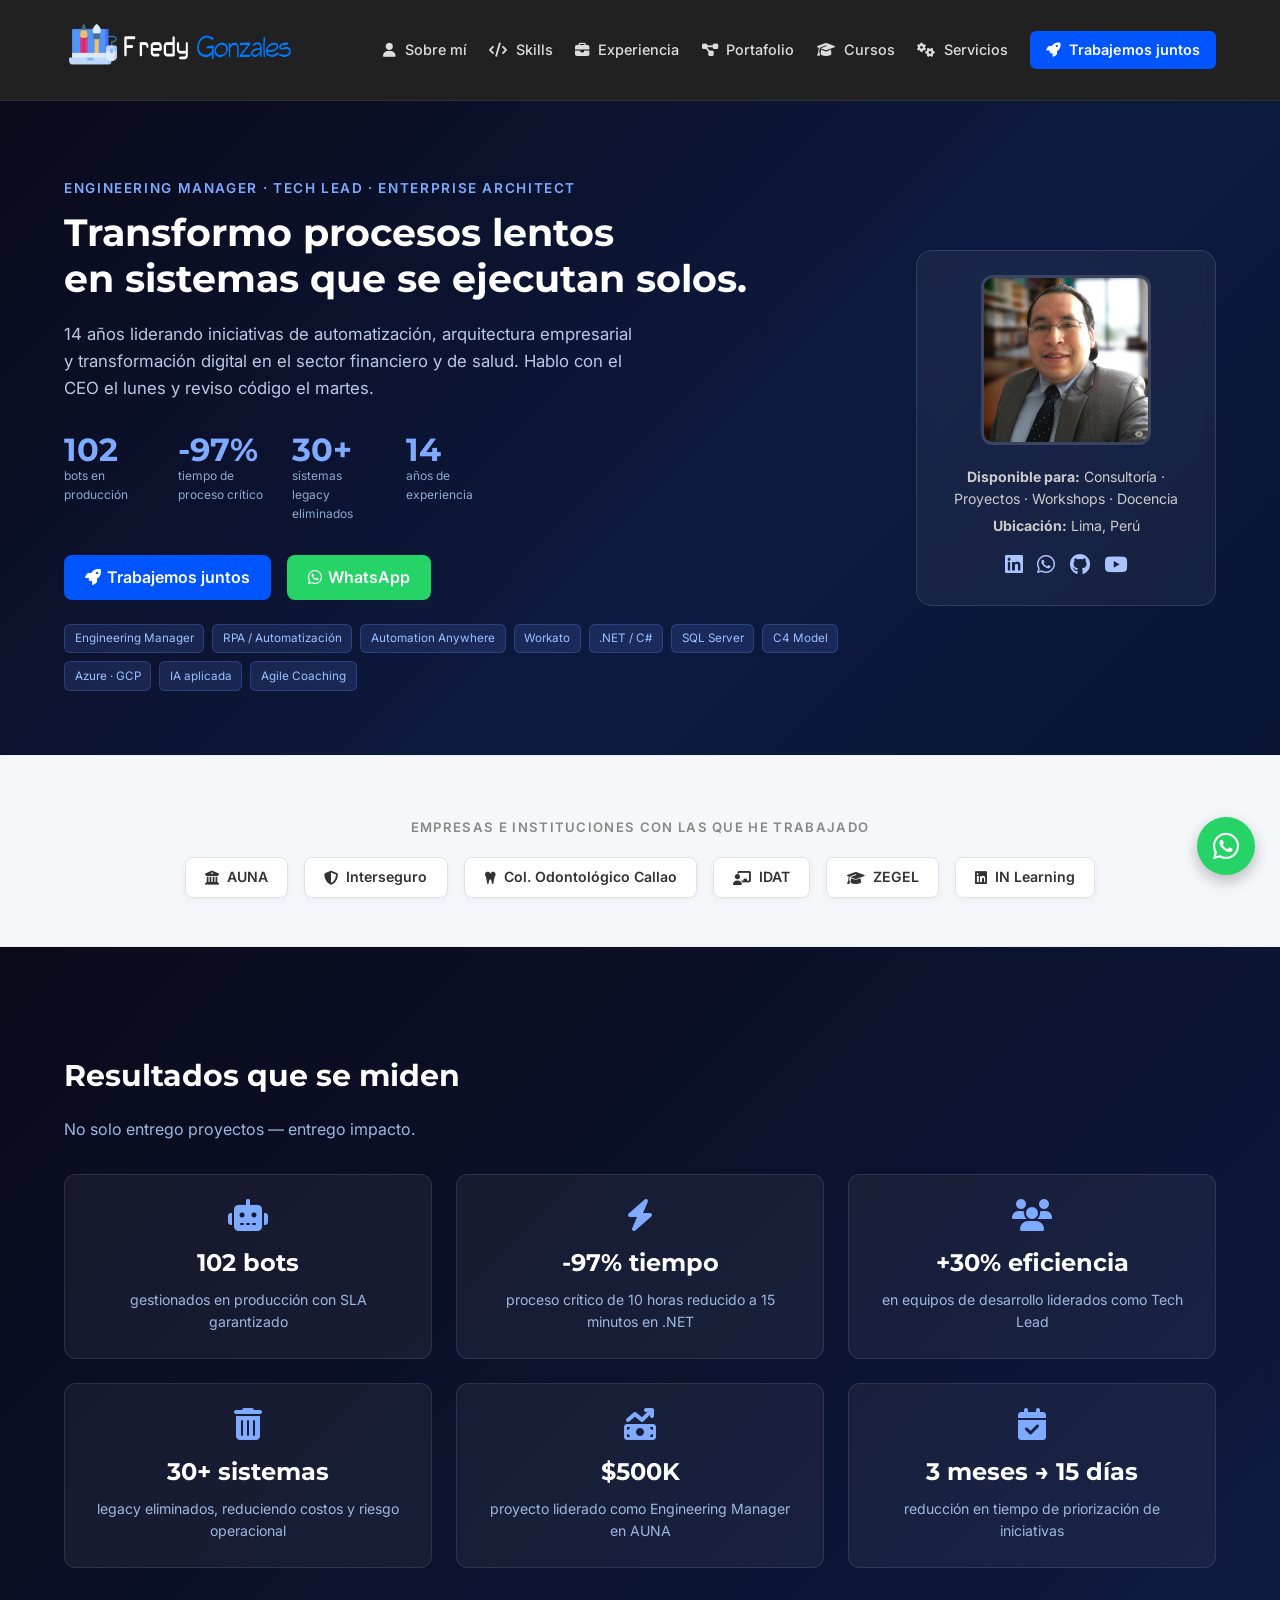
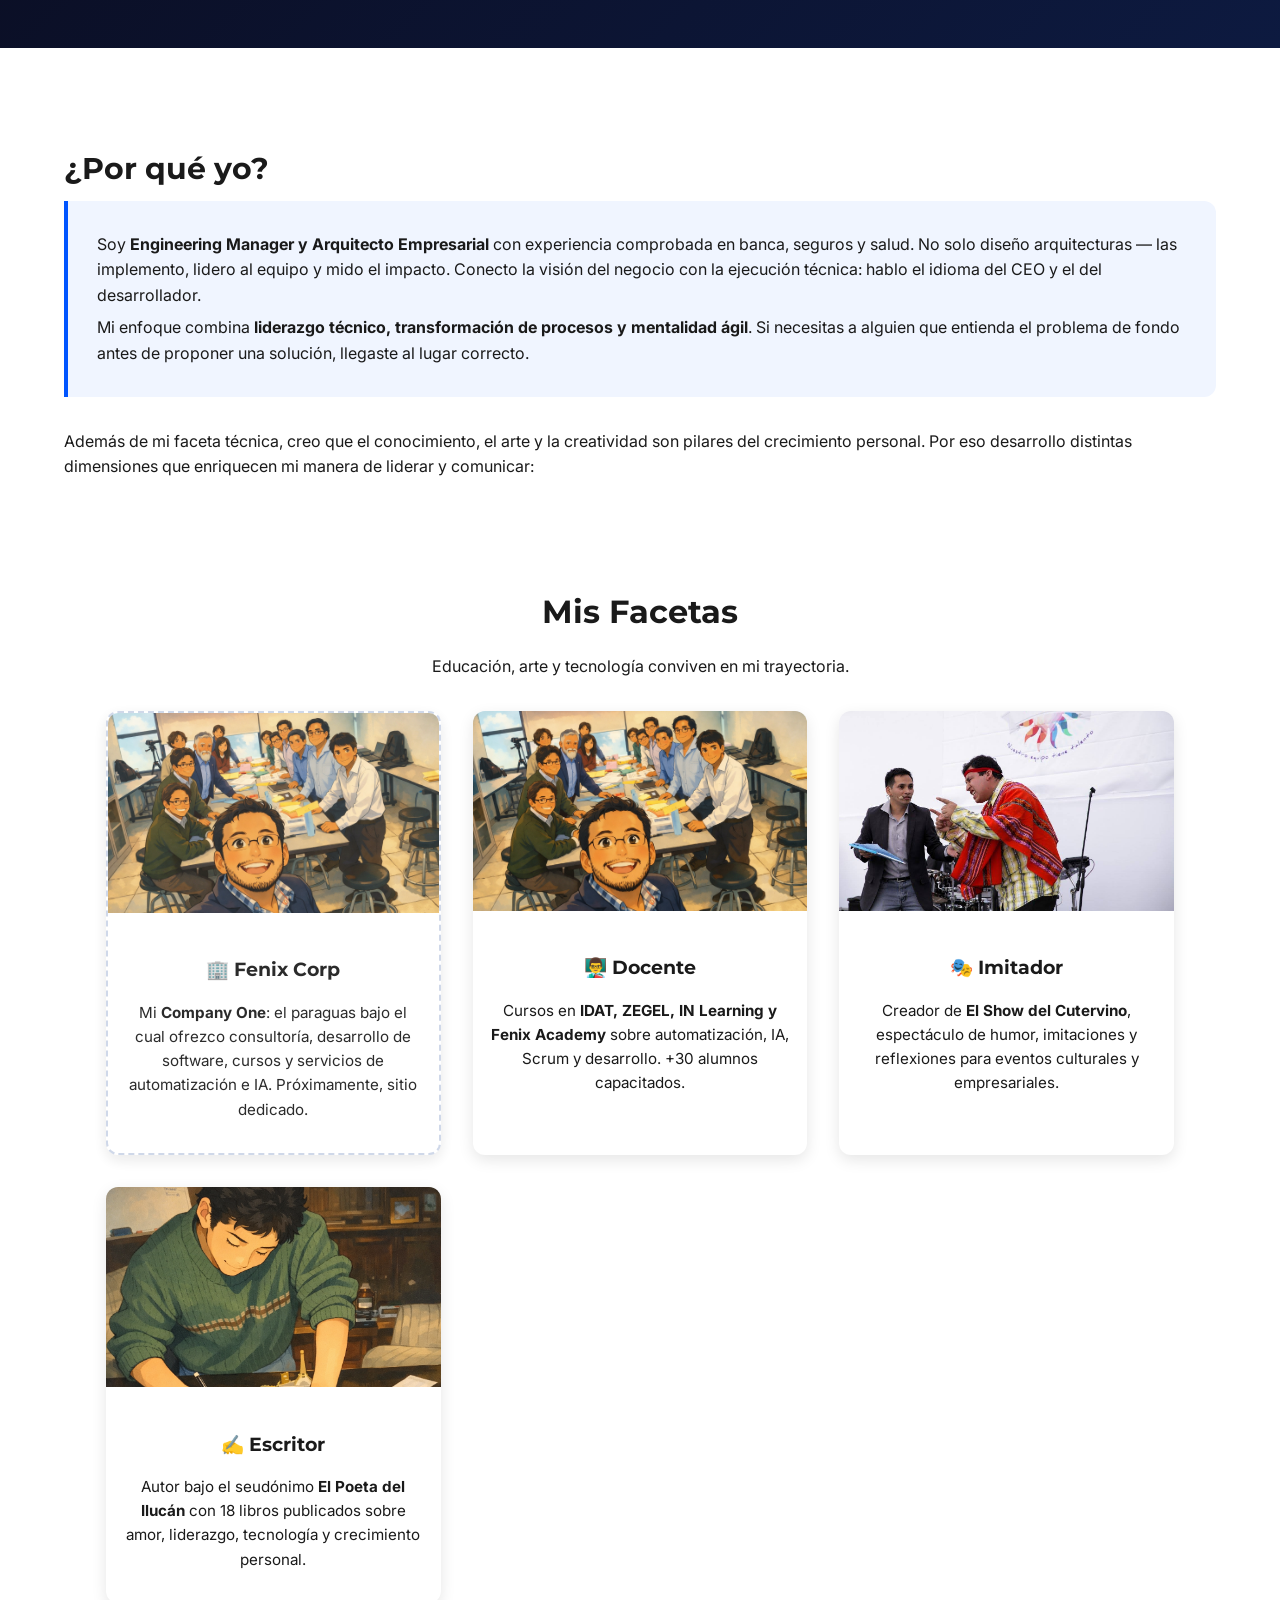
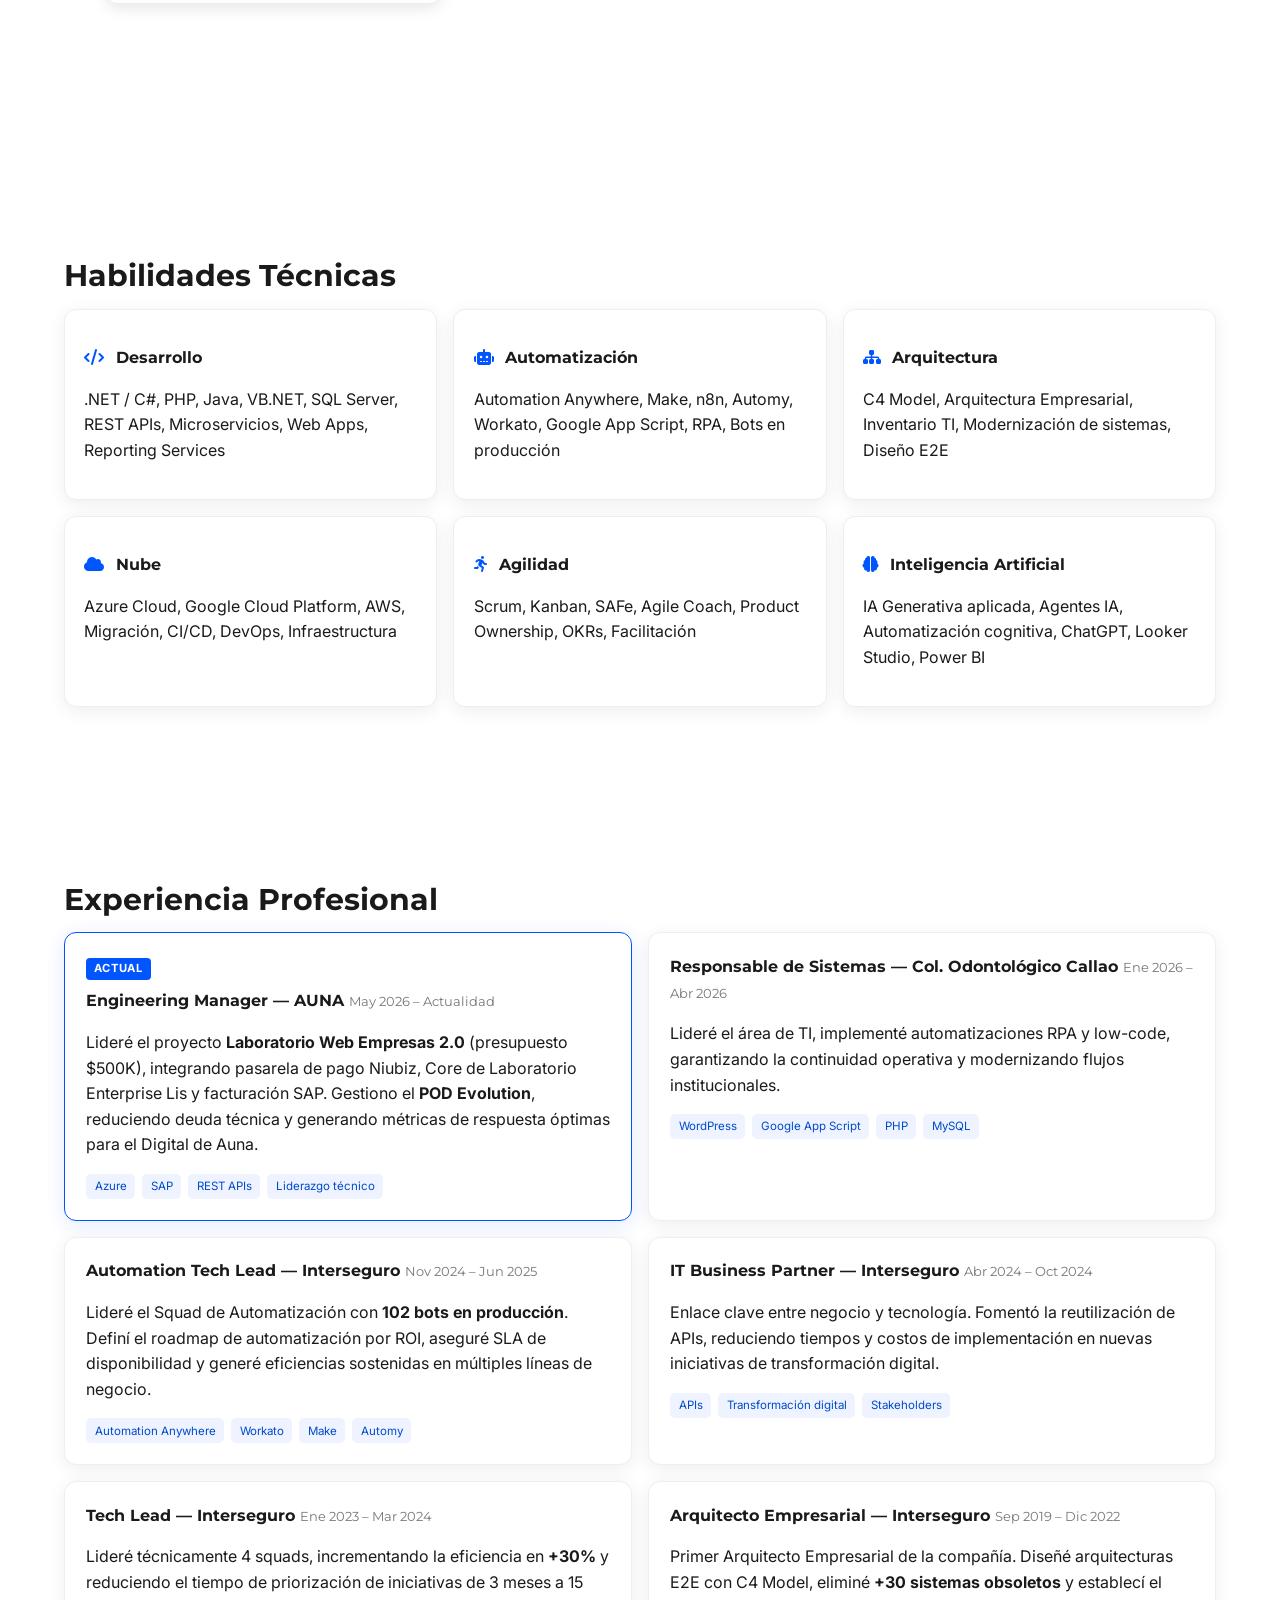
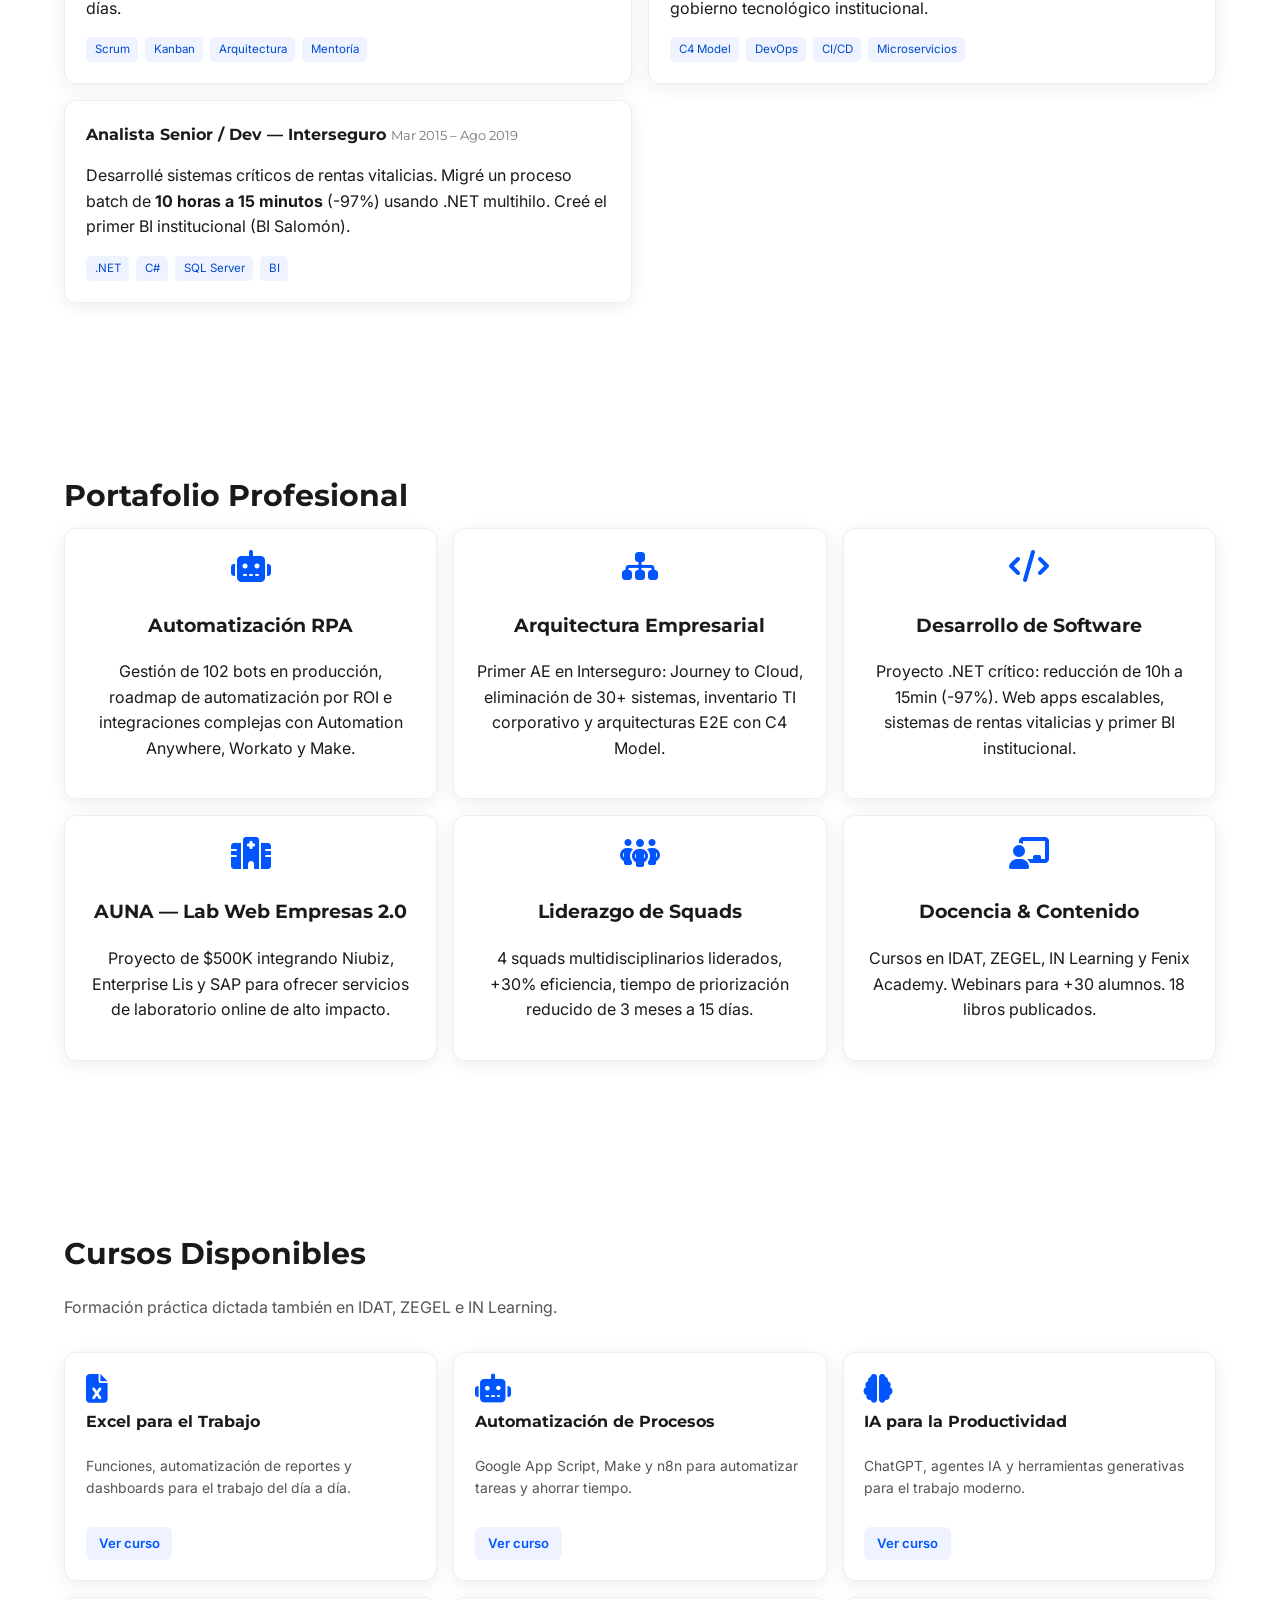
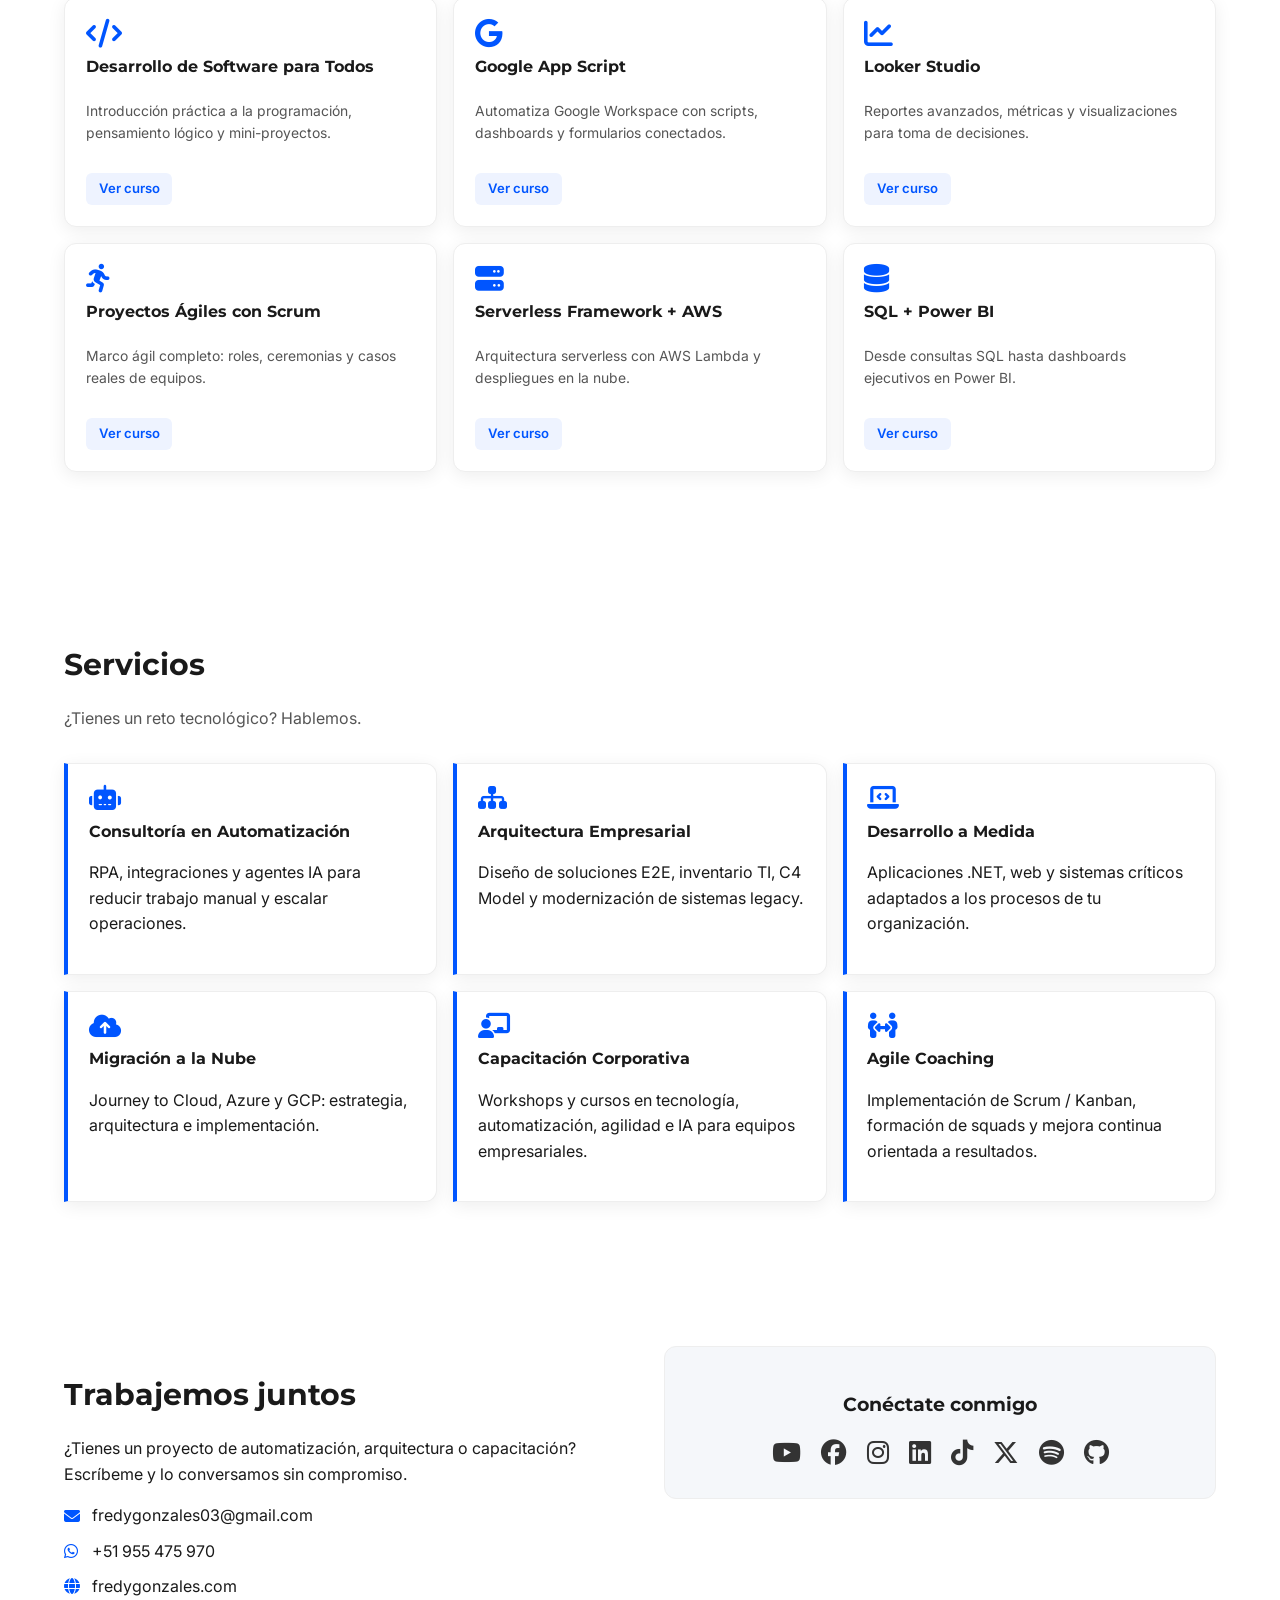
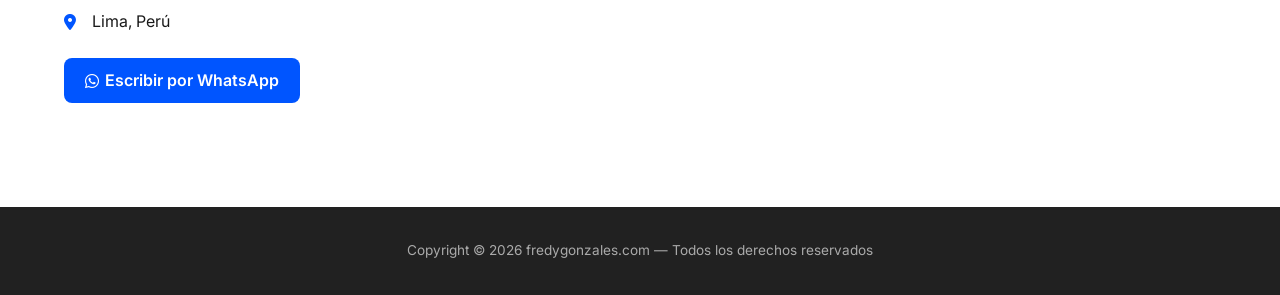
<file: index.html>
<!doctype html>
<html lang="es">

<head>
  <meta charset="utf-8" />
  <meta name="viewport" content="width=device-width, initial-scale=1" />
  <title>Fredy Gonzales — Engineering Manager · Arquitectura · Automatización · IA</title>
  <link rel="stylesheet" href="https://cdnjs.cloudflare.com/ajax/libs/font-awesome/6.5.0/css/all.min.css">
  <link href="https://fonts.googleapis.com/css2?family=Montserrat:wght@600;700&family=Inter:wght@300;400;600&display=swap" rel="stylesheet">
  <link rel="stylesheet" href="css/style.css">
  <link rel="stylesheet" href="css/facetas.css">
  <link rel="stylesheet" href="css/cursos.css">
  <link rel="icon" href="img/programador.ico" type="image/x-icon">
</head>

<body>

  <!-- ========== HEADER ========== -->
  <header class="dark-glass">
    <div class="container" style="display:flex;justify-content:space-between;align-items:center;">
      <a class="brand" href="#top">
        <img src="img/LogoFredyGonzales3.png" alt="Fredy Gonzales Logo" class="brand-image" style="height:60px;width:240px;" />
      </a>
      <nav id="mainNav">
        <a href="#about"><i class="fa-solid fa-user"></i> Sobre mí</a>
        <a href="#skills"><i class="fa-solid fa-code"></i> Skills</a>
        <a href="#experience"><i class="fa-solid fa-briefcase"></i> Experiencia</a>
        <a href="#portfolio"><i class="fa-solid fa-diagram-project"></i> Portafolio</a>
        <a href="#courses"><i class="fa-solid fa-graduation-cap"></i> Cursos</a>
        <a href="#services"><i class="fa-solid fa-gears"></i> Servicios</a>
        <a href="#contact" class="btn-cta"><i class="fa-solid fa-rocket"></i> Trabajemos juntos</a>
      </nav>
      <button id="navToggle" class="nav-toggle" aria-label="Abrir menú">
        <i class="fa-solid fa-bars"></i>
      </button>
    </div>
  </header>

  <!-- ========== HERO ========== -->
  <section id="top" class="hero hero-dark">
    <div class="container hero-flex">

      <!-- IZQUIERDA -->
      <div class="hero-left">
        <p class="hero-eyebrow">Engineering Manager · Tech Lead · Enterprise Architect</p>
        <h1 class="hero-headline">Transformo procesos lentos<br>en sistemas que se ejecutan solos.</h1>
        <p class="hero-sub">
          14 años liderando iniciativas de automatización, arquitectura empresarial y transformación digital
          en el sector financiero y de salud. Hablo con el CEO el lunes y reviso código el martes.
        </p>

        <!-- MÉTRICAS -->
        <div class="hero-metrics">
          <div class="metric">
            <span class="metric-num">102</span>
            <span class="metric-label">bots en producción</span>
          </div>
          <div class="metric">
            <span class="metric-num">-97%</span>
            <span class="metric-label">tiempo de proceso crítico</span>
          </div>
          <div class="metric">
            <span class="metric-num">30+</span>
            <span class="metric-label">sistemas legacy eliminados</span>
          </div>
          <div class="metric">
            <span class="metric-num">14</span>
            <span class="metric-label">años de experiencia</span>
          </div>
        </div>

        <div class="hero-ctas">
          <a href="#contact" class="btn-primary"><i class="fa-solid fa-rocket"></i> Trabajemos juntos</a>
          <a href="https://wa.me/51955475970" class="btn-whatsapp" target="_blank"><i class="fa-brands fa-whatsapp"></i> WhatsApp</a>
        </div>

        <div class="tags" style="margin-top:1.5rem;">
          <span class="tag">Engineering Manager</span>
          <span class="tag">RPA / Automatización</span>
          <span class="tag">Automation Anywhere</span>
          <span class="tag">Workato</span>
          <span class="tag">.NET / C#</span>
          <span class="tag">SQL Server</span>
          <span class="tag">C4 Model</span>
          <span class="tag">Azure · GCP</span>
          <span class="tag">IA aplicada</span>
          <span class="tag">Agile Coaching</span>
        </div>
      </div>

      <!-- DERECHA -->
      <div class="hero-right">
        <div class="hero-card">
          <div class="photo-frame">
            <img src="img/perfil-placeholder.jpg" alt="Fredy Gonzales — Foto profesional" />
          </div>
          <div class="quick-info">
            <p><strong>Disponible para:</strong> Consultoría · Proyectos · Workshops · Docencia</p>
            <p><strong>Ubicación:</strong> Lima, Perú</p>
            <div class="socials">
              <a href="https://www.linkedin.com/in/fredy-benjam%C3%ADn-gonz%C3%A1les-uriarte-b7967159/" target="_blank" title="LinkedIn"><i class="fa-brands fa-linkedin"></i></a>
              <a href="https://wa.me/51955475970" target="_blank" title="WhatsApp"><i class="fa-brands fa-whatsapp"></i></a>
              <a href="https://github.com/FredyGonzales" target="_blank" title="GitHub"><i class="fa-brands fa-github"></i></a>
              <a href="https://youtube.com/@FredyGonzalesUriarte" target="_blank" title="YouTube"><i class="fa-brands fa-youtube"></i></a>
            </div>
          </div>
        </div>
      </div>

    </div>
  </section>

  <!-- ========== CON QUIÉN HE TRABAJADO ========== -->
  <section id="companies" class="companies-section">
    <div class="container">
      <p class="companies-label">Empresas e instituciones con las que he trabajado</p>
      <div class="companies-grid">
        <div class="company-badge"><i class="fa-solid fa-building-columns"></i> AUNA</div>
        <div class="company-badge"><i class="fa-solid fa-shield-halved"></i> Interseguro</div>
        <div class="company-badge"><i class="fa-solid fa-tooth"></i> Col. Odontológico Callao</div>
        <div class="company-badge"><i class="fa-solid fa-chalkboard-user"></i> IDAT</div>
        <div class="company-badge"><i class="fa-solid fa-graduation-cap"></i> ZEGEL</div>
        <div class="company-badge"><i class="fa-brands fa-linkedin"></i> IN Learning</div>
      </div>
    </div>
  </section>

  <!-- ========== LOGROS (NÚMEROS QUE HABLAN) ========== -->
  <section id="logros" class="logros-section">
    <div class="container">
      <h2>Resultados que se miden</h2>
      <p class="section-subtitle">No solo entrego proyectos — entrego impacto.</p>
      <div class="logros-grid">
        <div class="logro-card">
          <i class="fa-solid fa-robot logro-icon"></i>
          <h3>102 bots</h3>
          <p>gestionados en producción con SLA garantizado</p>
        </div>
        <div class="logro-card">
          <i class="fa-solid fa-bolt logro-icon"></i>
          <h3>-97% tiempo</h3>
          <p>proceso crítico de 10 horas reducido a 15 minutos en .NET</p>
        </div>
        <div class="logro-card">
          <i class="fa-solid fa-users logro-icon"></i>
          <h3>+30% eficiencia</h3>
          <p>en equipos de desarrollo liderados como Tech Lead</p>
        </div>
        <div class="logro-card">
          <i class="fa-solid fa-trash-can logro-icon"></i>
          <h3>30+ sistemas</h3>
          <p>legacy eliminados, reduciendo costos y riesgo operacional</p>
        </div>
        <div class="logro-card">
          <i class="fa-solid fa-money-bill-trend-up logro-icon"></i>
          <h3>$500K</h3>
          <p>proyecto liderado como Engineering Manager en AUNA</p>
        </div>
        <div class="logro-card">
          <i class="fa-solid fa-calendar-check logro-icon"></i>
          <h3>3 meses → 15 días</h3>
          <p>reducción en tiempo de priorización de iniciativas</p>
        </div>
      </div>
    </div>
  </section>

  <!-- ========== SOBRE MÍ ========== -->
  <section id="about">
    <div class="container">
      <h2>¿Por qué yo?</h2>
      <div class="about-why">
        <p>
          Soy <strong>Engineering Manager y Arquitecto Empresarial</strong> con experiencia comprobada en banca, seguros y salud.
          No solo diseño arquitecturas — las implemento, lidero al equipo y mido el impacto.
          Conecto la visión del negocio con la ejecución técnica: hablo el idioma del CEO y el del desarrollador.
        </p>
        <p>
          Mi enfoque combina <strong>liderazgo técnico, transformación de procesos y mentalidad ágil</strong>.
          Si necesitas a alguien que entienda el problema de fondo antes de proponer una solución, llegaste al lugar correcto.
        </p>
      </div>

      <p style="margin-top:2rem;">
        Además de mi faceta técnica, creo que el conocimiento, el arte y la creatividad son pilares del crecimiento personal.
        Por eso desarrollo distintas dimensiones que enriquecen mi manera de liderar y comunicar:
      </p>

      <section class="facetas-section">
        <h2>Mis Facetas</h2>
        <p class="facetas-intro">Educación, arte y tecnología conviven en mi trayectoria.</p>

        <div class="facetas-grid">

          <!-- Empresa -->
          <div class="faceta-card faceta-card--static">
            <img src="img/facetas/docente.png" alt="Fenix Corp">
            <div class="faceta-content">
              <h3>🏢 Fenix Corp</h3>
              <p>Mi <strong>Company One</strong>: el paraguas bajo el cual ofrezco consultoría, desarrollo de software, cursos y servicios de automatización e IA. Próximamente, sitio dedicado.</p>
            </div>
          </div>

          <!-- Docente -->
          <a href="docente.html" class="faceta-card">
            <img src="img/facetas/docente.png" alt="Docente">
            <div class="faceta-content">
              <h3>👨‍🏫 Docente</h3>
              <p>Cursos en <strong>IDAT, ZEGEL, IN Learning y Fenix Academy</strong> sobre automatización, IA, Scrum y desarrollo. +30 alumnos capacitados.</p>
            </div>
          </a>

          <!-- Imitador -->
          <a href="cutervino.html" class="faceta-card">
            <img src="img/facetas/cutervino1.jpg" alt="El Show del Cutervino">
            <div class="faceta-content">
              <h3>🎭 Imitador</h3>
              <p>Creador de <strong>El Show del Cutervino</strong>, espectáculo de humor, imitaciones y reflexiones para eventos culturales y empresariales.</p>
            </div>
          </a>

          <!-- Escritor -->
          <a href="poeta.html" class="faceta-card">
            <img src="img/facetas/escritor.png" alt="El Poeta del Ilucán">
            <div class="faceta-content">
              <h3>✍️ Escritor</h3>
              <p>Autor bajo el seudónimo <strong>El Poeta del Ilucán</strong> con 18 libros publicados sobre amor, liderazgo, tecnología y crecimiento personal.</p>
            </div>
          </a>

        </div>
      </section>
    </div>
  </section>

  <!-- ========== SKILLS ========== -->
  <section id="skills">
    <div class="container">
      <h2>Habilidades Técnicas</h2>
      <div class="skills-grid">
        <div class="skill-box">
          <h3><i class="fa-solid fa-code"></i> Desarrollo</h3>
          <p>.NET / C#, PHP, Java, VB.NET, SQL Server, REST APIs, Microservicios, Web Apps, Reporting Services</p>
        </div>
        <div class="skill-box">
          <h3><i class="fa-solid fa-robot"></i> Automatización</h3>
          <p>Automation Anywhere, Make, n8n, Automy, Workato, Google App Script, RPA, Bots en producción</p>
        </div>
        <div class="skill-box">
          <h3><i class="fa-solid fa-sitemap"></i> Arquitectura</h3>
          <p>C4 Model, Arquitectura Empresarial, Inventario TI, Modernización de sistemas, Diseño E2E</p>
        </div>
        <div class="skill-box">
          <h3><i class="fa-solid fa-cloud"></i> Nube</h3>
          <p>Azure Cloud, Google Cloud Platform, AWS, Migración, CI/CD, DevOps, Infraestructura</p>
        </div>
        <div class="skill-box">
          <h3><i class="fa-solid fa-person-running"></i> Agilidad</h3>
          <p>Scrum, Kanban, SAFe, Agile Coach, Product Ownership, OKRs, Facilitación</p>
        </div>
        <div class="skill-box">
          <h3><i class="fa-solid fa-brain"></i> Inteligencia Artificial</h3>
          <p>IA Generativa aplicada, Agentes IA, Automatización cognitiva, ChatGPT, Looker Studio, Power BI</p>
        </div>
      </div>
    </div>
  </section>

  <!-- ========== EXPERIENCIA ========== -->
  <section id="experience">
    <div class="container">
      <h2>Experiencia Profesional</h2>
      <div class="exp-grid">

        <div class="exp-card exp-card--highlight">
          <span class="exp-badge">Actual</span>
          <h3>Engineering Manager — AUNA <span class="exp-year">May 2026 – Actualidad</span></h3>
          <p>Lideré el proyecto <strong>Laboratorio Web Empresas 2.0</strong> (presupuesto $500K), integrando pasarela de pago Niubiz, Core de Laboratorio Enterprise Lis y facturación SAP. Gestiono el <strong>POD Evolution</strong>, reduciendo deuda técnica y generando métricas de respuesta óptimas para el Digital de Auna.</p>
          <div class="exp-tags"><span>Azure</span><span>SAP</span><span>REST APIs</span><span>Liderazgo técnico</span></div>
        </div>

        <div class="exp-card">
          <h3>Responsable de Sistemas — Col. Odontológico Callao <span class="exp-year">Ene 2026 – Abr 2026</span></h3>
          <p>Lideré el área de TI, implementé automatizaciones RPA y low-code, garantizando la continuidad operativa y modernizando flujos institucionales.</p>
          <div class="exp-tags"><span>WordPress</span><span>Google App Script</span><span>PHP</span><span>MySQL</span></div>
        </div>

        <div class="exp-card">
          <h3>Automation Tech Lead — Interseguro <span class="exp-year">Nov 2024 – Jun 2025</span></h3>
          <p>Lideré el Squad de Automatización con <strong>102 bots en producción</strong>. Definí el roadmap de automatización por ROI, aseguré SLA de disponibilidad y generé eficiencias sostenidas en múltiples líneas de negocio.</p>
          <div class="exp-tags"><span>Automation Anywhere</span><span>Workato</span><span>Make</span><span>Automy</span></div>
        </div>

        <div class="exp-card">
          <h3>IT Business Partner — Interseguro <span class="exp-year">Abr 2024 – Oct 2024</span></h3>
          <p>Enlace clave entre negocio y tecnología. Fomentó la reutilización de APIs, reduciendo tiempos y costos de implementación en nuevas iniciativas de transformación digital.</p>
          <div class="exp-tags"><span>APIs</span><span>Transformación digital</span><span>Stakeholders</span></div>
        </div>

        <div class="exp-card">
          <h3>Tech Lead — Interseguro <span class="exp-year">Ene 2023 – Mar 2024</span></h3>
          <p>Lideré técnicamente 4 squads, incrementando la eficiencia en <strong>+30%</strong> y reduciendo el tiempo de priorización de iniciativas de 3 meses a 15 días.</p>
          <div class="exp-tags"><span>Scrum</span><span>Kanban</span><span>Arquitectura</span><span>Mentoría</span></div>
        </div>

        <div class="exp-card">
          <h3>Arquitecto Empresarial — Interseguro <span class="exp-year">Sep 2019 – Dic 2022</span></h3>
          <p>Primer Arquitecto Empresarial de la compañía. Diseñé arquitecturas E2E con C4 Model, eliminé <strong>+30 sistemas obsoletos</strong> y establecí el gobierno tecnológico institucional.</p>
          <div class="exp-tags"><span>C4 Model</span><span>DevOps</span><span>CI/CD</span><span>Microservicios</span></div>
        </div>

        <div class="exp-card">
          <h3>Analista Senior / Dev — Interseguro <span class="exp-year">Mar 2015 – Ago 2019</span></h3>
          <p>Desarrollé sistemas críticos de rentas vitalicias. Migré un proceso batch de <strong>10 horas a 15 minutos</strong> (-97%) usando .NET multihilo. Creé el primer BI institucional (BI Salomón).</p>
          <div class="exp-tags"><span>.NET</span><span>C#</span><span>SQL Server</span><span>BI</span></div>
        </div>

      </div>
    </div>
  </section>

  <!-- ========== PORTAFOLIO ========== -->
  <section id="portfolio">
    <div class="container">
      <h2>Portafolio Profesional</h2>
      <div class="portfolio-grid">
        <div class="port-card">
          <i class="fa-solid fa-robot port-icon"></i>
          <h3>Automatización RPA</h3>
          <p>Gestión de 102 bots en producción, roadmap de automatización por ROI e integraciones complejas con Automation Anywhere, Workato y Make.</p>
        </div>
        <div class="port-card">
          <i class="fa-solid fa-sitemap port-icon"></i>
          <h3>Arquitectura Empresarial</h3>
          <p>Primer AE en Interseguro: Journey to Cloud, eliminación de 30+ sistemas, inventario TI corporativo y arquitecturas E2E con C4 Model.</p>
        </div>
        <div class="port-card">
          <i class="fa-solid fa-code port-icon"></i>
          <h3>Desarrollo de Software</h3>
          <p>Proyecto .NET crítico: reducción de 10h a 15min (-97%). Web apps escalables, sistemas de rentas vitalicias y primer BI institucional.</p>
        </div>
        <div class="port-card">
          <i class="fa-solid fa-hospital port-icon"></i>
          <h3>AUNA — Lab Web Empresas 2.0</h3>
          <p>Proyecto de $500K integrando Niubiz, Enterprise Lis y SAP para ofrecer servicios de laboratorio online de alto impacto.</p>
        </div>
        <div class="port-card">
          <i class="fa-solid fa-people-group port-icon"></i>
          <h3>Liderazgo de Squads</h3>
          <p>4 squads multidisciplinarios liderados, +30% eficiencia, tiempo de priorización reducido de 3 meses a 15 días.</p>
        </div>
        <div class="port-card">
          <i class="fa-solid fa-chalkboard-user port-icon"></i>
          <h3>Docencia & Contenido</h3>
          <p>Cursos en IDAT, ZEGEL, IN Learning y Fenix Academy. Webinars para +30 alumnos. 18 libros publicados.</p>
        </div>
      </div>
    </div>
  </section>

  <!-- ========== CURSOS ========== -->
  <section id="courses">
    <div class="container">
      <h2>Cursos Disponibles</h2>
      <p class="section-subtitle">Formación práctica dictada también en IDAT, ZEGEL e IN Learning.</p>
      <div class="courses-grid">
        <div class="course-card">
          <i class="fa-solid fa-file-excel course-icon"></i>
          <h3>Excel para el Trabajo</h3>
          <p>Funciones, automatización de reportes y dashboards para el trabajo del día a día.</p>
          <a href="docente.html" class="btn-course">Ver curso</a>
        </div>
        <div class="course-card">
          <i class="fa-solid fa-robot course-icon"></i>
          <h3>Automatización de Procesos</h3>
          <p>Google App Script, Make y n8n para automatizar tareas y ahorrar tiempo.</p>
          <a href="docente.html" class="btn-course">Ver curso</a>
        </div>
        <div class="course-card">
          <i class="fa-solid fa-brain course-icon"></i>
          <h3>IA para la Productividad</h3>
          <p>ChatGPT, agentes IA y herramientas generativas para el trabajo moderno.</p>
          <a href="docente.html" class="btn-course">Ver curso</a>
        </div>
        <div class="course-card">
          <i class="fa-solid fa-code course-icon"></i>
          <h3>Desarrollo de Software para Todos</h3>
          <p>Introducción práctica a la programación, pensamiento lógico y mini-proyectos.</p>
          <a href="docente.html" class="btn-course">Ver curso</a>
        </div>
        <div class="course-card">
          <i class="fa-brands fa-google course-icon"></i>
          <h3>Google App Script</h3>
          <p>Automatiza Google Workspace con scripts, dashboards y formularios conectados.</p>
          <a href="docente.html" class="btn-course">Ver curso</a>
        </div>
        <div class="course-card">
          <i class="fa-solid fa-chart-line course-icon"></i>
          <h3>Looker Studio</h3>
          <p>Reportes avanzados, métricas y visualizaciones para toma de decisiones.</p>
          <a href="docente.html" class="btn-course">Ver curso</a>
        </div>
        <div class="course-card">
          <i class="fa-solid fa-person-running course-icon"></i>
          <h3>Proyectos Ágiles con Scrum</h3>
          <p>Marco ágil completo: roles, ceremonias y casos reales de equipos.</p>
          <a href="docente.html" class="btn-course">Ver curso</a>
        </div>
        <div class="course-card">
          <i class="fa-solid fa-server course-icon"></i>
          <h3>Serverless Framework + AWS</h3>
          <p>Arquitectura serverless con AWS Lambda y despliegues en la nube.</p>
          <a href="docente.html" class="btn-course">Ver curso</a>
        </div>
        <div class="course-card">
          <i class="fa-solid fa-database course-icon"></i>
          <h3>SQL + Power BI</h3>
          <p>Desde consultas SQL hasta dashboards ejecutivos en Power BI.</p>
          <a href="docente.html" class="btn-course">Ver curso</a>
        </div>
      </div>
    </div>
  </section>

  <!-- ========== SERVICIOS ========== -->
  <section id="services">
    <div class="container">
      <h2>Servicios</h2>
      <p class="section-subtitle">¿Tienes un reto tecnológico? Hablemos.</p>
      <div class="services-grid">
        <div class="service-card">
          <i class="fa-solid fa-robot service-icon"></i>
          <h3>Consultoría en Automatización</h3>
          <p>RPA, integraciones y agentes IA para reducir trabajo manual y escalar operaciones.</p>
        </div>
        <div class="service-card">
          <i class="fa-solid fa-sitemap service-icon"></i>
          <h3>Arquitectura Empresarial</h3>
          <p>Diseño de soluciones E2E, inventario TI, C4 Model y modernización de sistemas legacy.</p>
        </div>
        <div class="service-card">
          <i class="fa-solid fa-laptop-code service-icon"></i>
          <h3>Desarrollo a Medida</h3>
          <p>Aplicaciones .NET, web y sistemas críticos adaptados a los procesos de tu organización.</p>
        </div>
        <div class="service-card">
          <i class="fa-solid fa-cloud-arrow-up service-icon"></i>
          <h3>Migración a la Nube</h3>
          <p>Journey to Cloud, Azure y GCP: estrategia, arquitectura e implementación.</p>
        </div>
        <div class="service-card">
          <i class="fa-solid fa-chalkboard-user service-icon"></i>
          <h3>Capacitación Corporativa</h3>
          <p>Workshops y cursos en tecnología, automatización, agilidad e IA para equipos empresariales.</p>
        </div>
        <div class="service-card">
          <i class="fa-solid fa-people-arrows service-icon"></i>
          <h3>Agile Coaching</h3>
          <p>Implementación de Scrum / Kanban, formación de squads y mejora continua orientada a resultados.</p>
        </div>
      </div>
    </div>
  </section>

  <!-- ========== CONTACTO ========== -->
  <section id="contact">
    <div class="container contact-flex">
      <div class="contact-left">
        <h2>Trabajemos juntos</h2>
        <p>¿Tienes un proyecto de automatización, arquitectura o capacitación?<br>
          Escríbeme y lo conversamos sin compromiso.</p>
        <div class="contact-items">
          <p><i class="fa-solid fa-envelope"></i> <a href="mailto:fredygonzales03@gmail.com">fredygonzales03@gmail.com</a></p>
          <p><i class="fa-brands fa-whatsapp"></i> <a href="https://wa.me/51955475970" target="_blank">+51 955 475 970</a></p>
          <p><i class="fa-solid fa-globe"></i> <a href="https://fredygonzales.com" target="_blank">fredygonzales.com</a></p>
          <p><i class="fa-solid fa-location-dot"></i> Lima, Perú</p>
        </div>
        <div style="margin-top:1.5rem;">
          <a href="https://wa.me/51955475970" class="btn-primary" target="_blank">
            <i class="fa-brands fa-whatsapp"></i> Escribir por WhatsApp
          </a>
        </div>
      </div>
      <div class="contact-right">
        <section id="social-banner">
          <h3>Conéctate conmigo</h3>
          <div class="social-icons">
            <a href="https://youtube.com/@FredyGonzalesUriarte" target="_blank" title="YouTube"><i class="fab fa-youtube"></i></a>
            <a href="https://www.facebook.com/fredybenjamin.gonzalesuriarte" target="_blank" title="Facebook"><i class="fab fa-facebook"></i></a>
            <a href="https://www.instagram.com/fredy.gonzales.uriarte/" target="_blank" title="Instagram"><i class="fab fa-instagram"></i></a>
            <a href="https://www.linkedin.com/in/fredy-benjam%C3%ADn-gonz%C3%A1les-uriarte-b7967159/" target="_blank" title="LinkedIn"><i class="fab fa-linkedin"></i></a>
            <a href="https://www.tiktok.com/@fredygonzales1" target="_blank" title="TikTok"><i class="fab fa-tiktok"></i></a>
            <a href="https://x.com/iFredyi" target="_blank" title="X / Twitter"><i class="fab fa-x-twitter"></i></a>
            <a href="https://open.spotify.com/user/22chjjc3fch4npq2yomiylozq" target="_blank" title="Spotify"><i class="fab fa-spotify"></i></a>
            <a href="https://github.com/FredyGonzales" target="_blank" title="GitHub"><i class="fab fa-github"></i></a>
          </div>
        </section>
      </div>
    </div>
  </section>

  <!-- WhatsApp flotante -->
  <a href="https://wa.me/51955475970" class="whatsapp-float" target="_blank" title="Escribir por WhatsApp">
    <i class="fa-brands fa-whatsapp"></i>
  </a>

  <footer class="footer">
    <p>Copyright © 2026 fredygonzales.com — Todos los derechos reservados</p>
  </footer>

  <script src="js/main.js"></script>
</body>
</html>
</file>
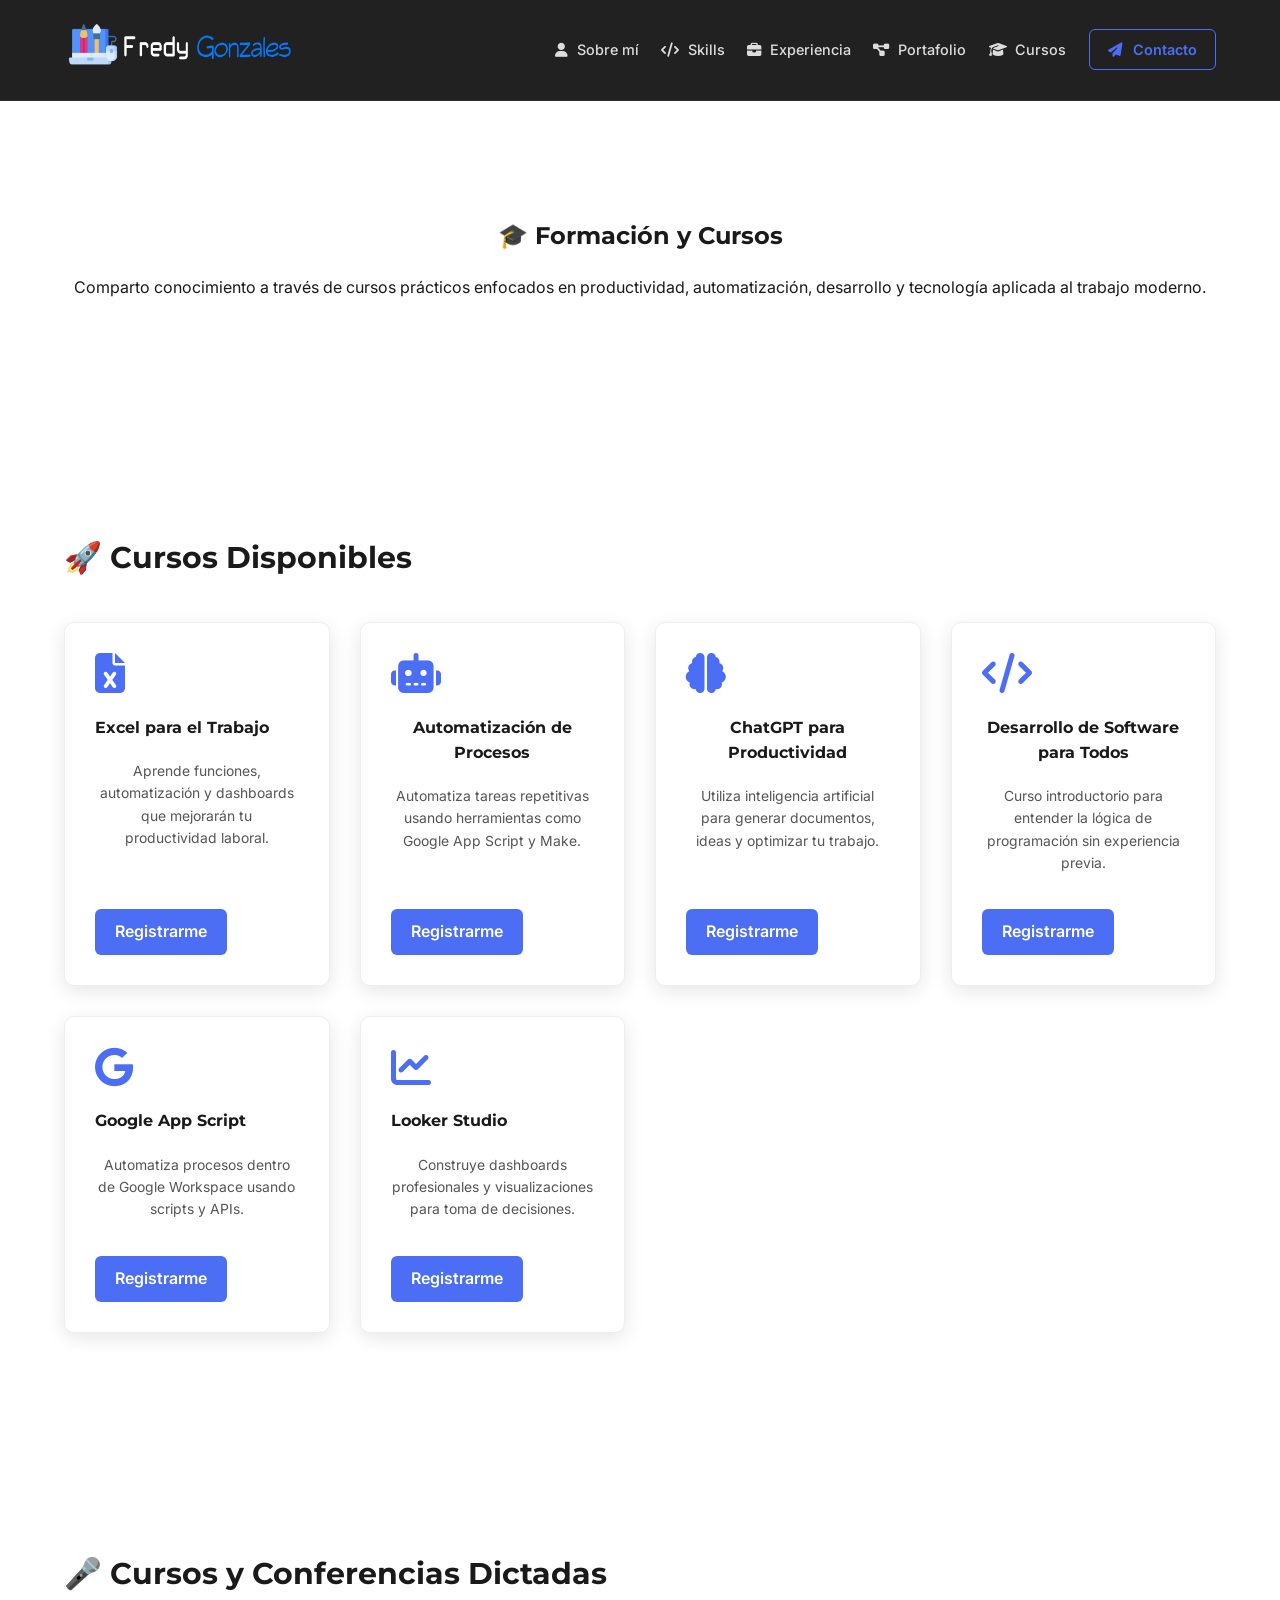
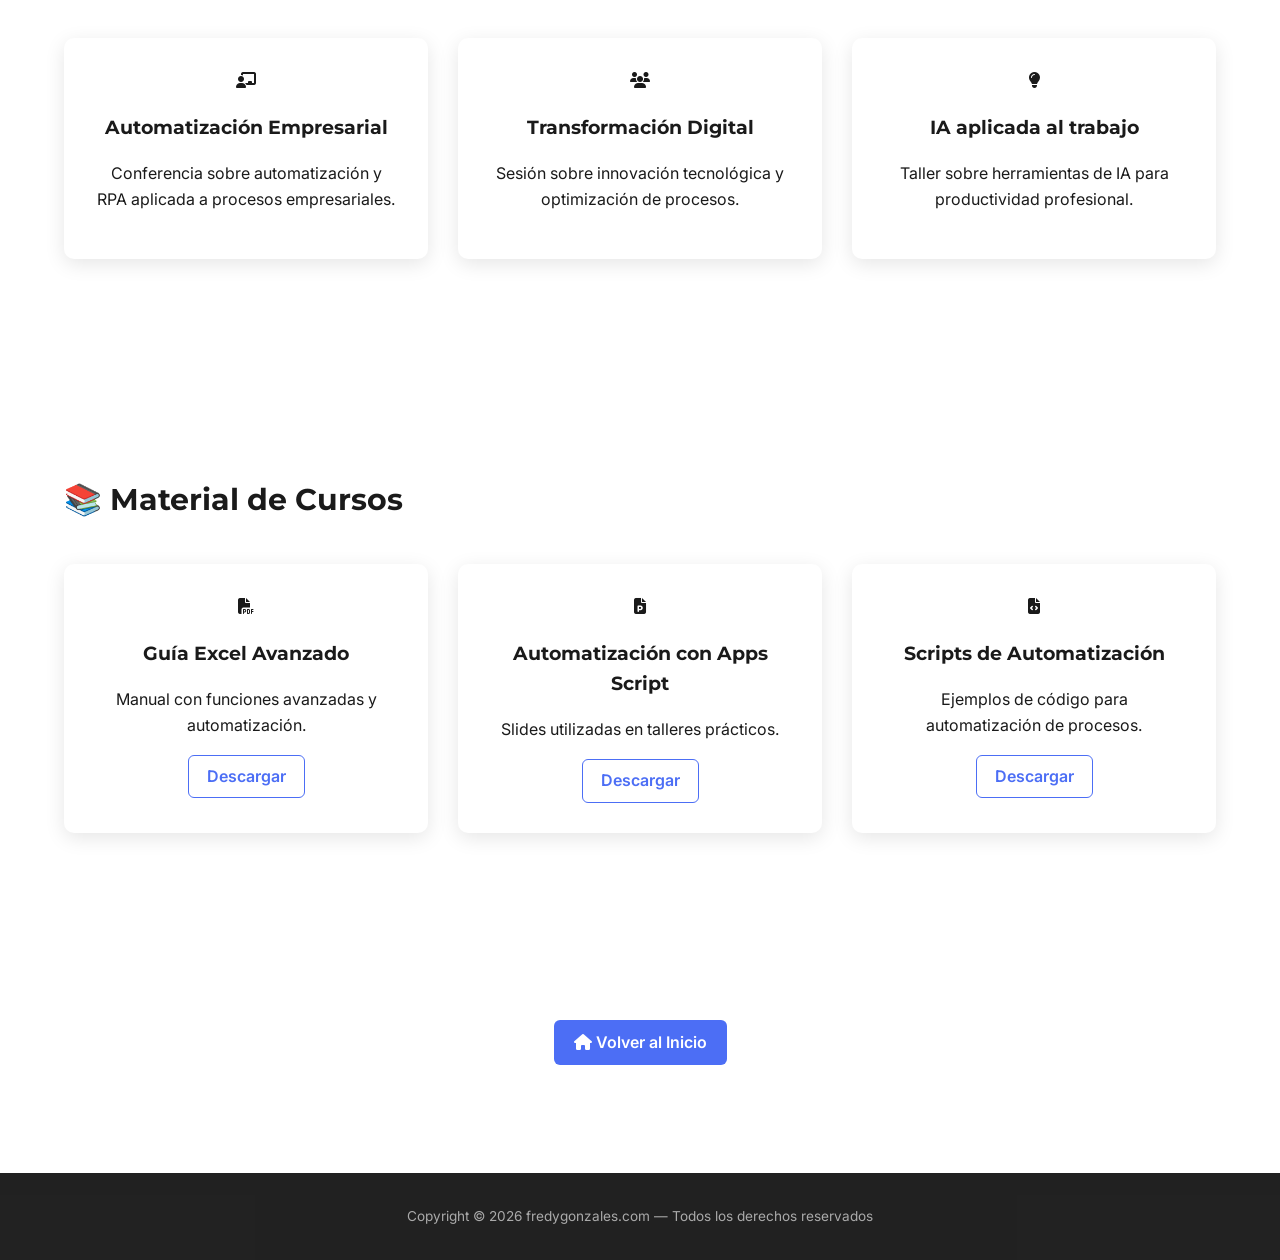
<file: docente.html>
<!doctype html>
<html lang="es">

<head>
<meta charset="utf-8">
<meta name="viewport" content="width=device-width, initial-scale=1">
<title>Cursos — Fredy Gonzales</title>

<link rel="stylesheet" href="https://cdnjs.cloudflare.com/ajax/libs/font-awesome/6.5.0/css/all.min.css">

<link href="https://fonts.googleapis.com/css2?family=Montserrat:wght@600;700&family=Inter:wght@300;400;600&display=swap" rel="stylesheet">

<link rel="stylesheet" href="css/style.css">
<link rel="stylesheet" href="css/docente.css">

<link rel="icon" href="img/programador.ico" type="image/x-icon">

</head>

<body>

<!-- HEADER -->
<header class="dark-glass">
<div class="container" style="display:flex;justify-content:space-between;align-items:center;">

<a class="brand" href="index.html">
<img src="img/LogoFredyGonzales3.png"
alt="Fredy Gonzales Logo"
style="height:60px;width:240px;">
</a>

<nav>
<a href="index.html#about"><i class="fa-solid fa-user"></i> Sobre mí</a>
<a href="index.html#skills"><i class="fa-solid fa-code"></i> Skills</a>
<a href="index.html#experience"><i class="fa-solid fa-briefcase"></i> Experiencia</a>
<a href="index.html#portfolio"><i class="fa-solid fa-diagram-project"></i> Portafolio</a>
<a href="index.html#courses"><i class="fa-solid fa-graduation-cap"></i> Cursos</a>
<a href="index.html#contact" class="btn-outline"><i class="fa-solid fa-paper-plane"></i> Contacto</a>
</nav>

</div>
</header>

<!-- HERO -->
<section class="hero-small">
<div class="container">
<h1>🎓 Formación y Cursos</h1>
<p>Comparto conocimiento a través de cursos prácticos enfocados en productividad,
automatización, desarrollo y tecnología aplicada al trabajo moderno.</p>
</div>
</section>

<!-- CURSOS DISPONIBLES -->
<section class="section-courses">
<div class="container">

<h2>🚀 Cursos Disponibles</h2>

<div class="courses-grid">

<div class="course-card">
<i class="fa-solid fa-file-excel course-icon"></i>
<h3>Excel para el Trabajo</h3>
<p>Aprende funciones, automatización y dashboards que mejorarán tu productividad laboral.</p>
<a href="#" class="btn-primary">Registrarme</a>
</div>

<div class="course-card">
<i class="fa-solid fa-robot course-icon"></i>
<h3>Automatización de Procesos</h3>
<p>Automatiza tareas repetitivas usando herramientas como Google App Script y Make.</p>
<a href="#" class="btn-primary">Registrarme</a>
</div>

<div class="course-card">
<i class="fa-solid fa-brain course-icon"></i>
<h3>ChatGPT para Productividad</h3>
<p>Utiliza inteligencia artificial para generar documentos, ideas y optimizar tu trabajo.</p>
<a href="#" class="btn-primary">Registrarme</a>
</div>

<div class="course-card">
<i class="fa-solid fa-code course-icon"></i>
<h3>Desarrollo de Software para Todos</h3>
<p>Curso introductorio para entender la lógica de programación sin experiencia previa.</p>
<a href="#" class="btn-primary">Registrarme</a>
</div>

<div class="course-card">
<i class="fa-brands fa-google course-icon"></i>
<h3>Google App Script</h3>
<p>Automatiza procesos dentro de Google Workspace usando scripts y APIs.</p>
<a href="#" class="btn-primary">Registrarme</a>
</div>

<div class="course-card">
<i class="fa-solid fa-chart-line course-icon"></i>
<h3>Looker Studio</h3>
<p>Construye dashboards profesionales y visualizaciones para toma de decisiones.</p>
<a href="#" class="btn-primary">Registrarme</a>
</div>

</div>
</div>
</section>

<!-- CURSOS DICTADOS -->
<section class="section-training">
<div class="container">

<h2>🎤 Cursos y Conferencias Dictadas</h2>

<div class="training-grid">

<div class="training-card">
<i class="fa-solid fa-chalkboard-user"></i>
<h3>Automatización Empresarial</h3>
<p>Conferencia sobre automatización y RPA aplicada a procesos empresariales.</p>
</div>

<div class="training-card">
<i class="fa-solid fa-users"></i>
<h3>Transformación Digital</h3>
<p>Sesión sobre innovación tecnológica y optimización de procesos.</p>
</div>

<div class="training-card">
<i class="fa-solid fa-lightbulb"></i>
<h3>IA aplicada al trabajo</h3>
<p>Taller sobre herramientas de IA para productividad profesional.</p>
</div>

</div>

</div>
</section>

<!-- MATERIAL -->
<section class="section-material">
<div class="container">

<h2>📚 Material de Cursos</h2>

<div class="material-grid">

<div class="material-card">
<i class="fa-solid fa-file-pdf"></i>
<h3>Guía Excel Avanzado</h3>
<p>Manual con funciones avanzadas y automatización.</p>
<a href="#" class="btn-outline">Descargar</a>
</div>

<div class="material-card">
<i class="fa-solid fa-file-powerpoint"></i>
<h3>Automatización con Apps Script</h3>
<p>Slides utilizadas en talleres prácticos.</p>
<a href="#" class="btn-outline">Descargar</a>
</div>

<div class="material-card">
<i class="fa-solid fa-file-code"></i>
<h3>Scripts de Automatización</h3>
<p>Ejemplos de código para automatización de procesos.</p>
<a href="#" class="btn-outline">Descargar</a>
</div>

</div>

</div>
</section>

<!-- BOTON VOLVER -->
<section class="back-home">
<div class="container">
<a href="index.html" class="btn-primary">
<i class="fa-solid fa-house"></i> Volver al Inicio
</a>
</div>
</section>

<!-- FOOTER -->
<footer class="footer">
<p>Copyright © 2026 fredygonzales.com — Todos los derechos reservados</p>
</footer>

</body>
</html>
</file>
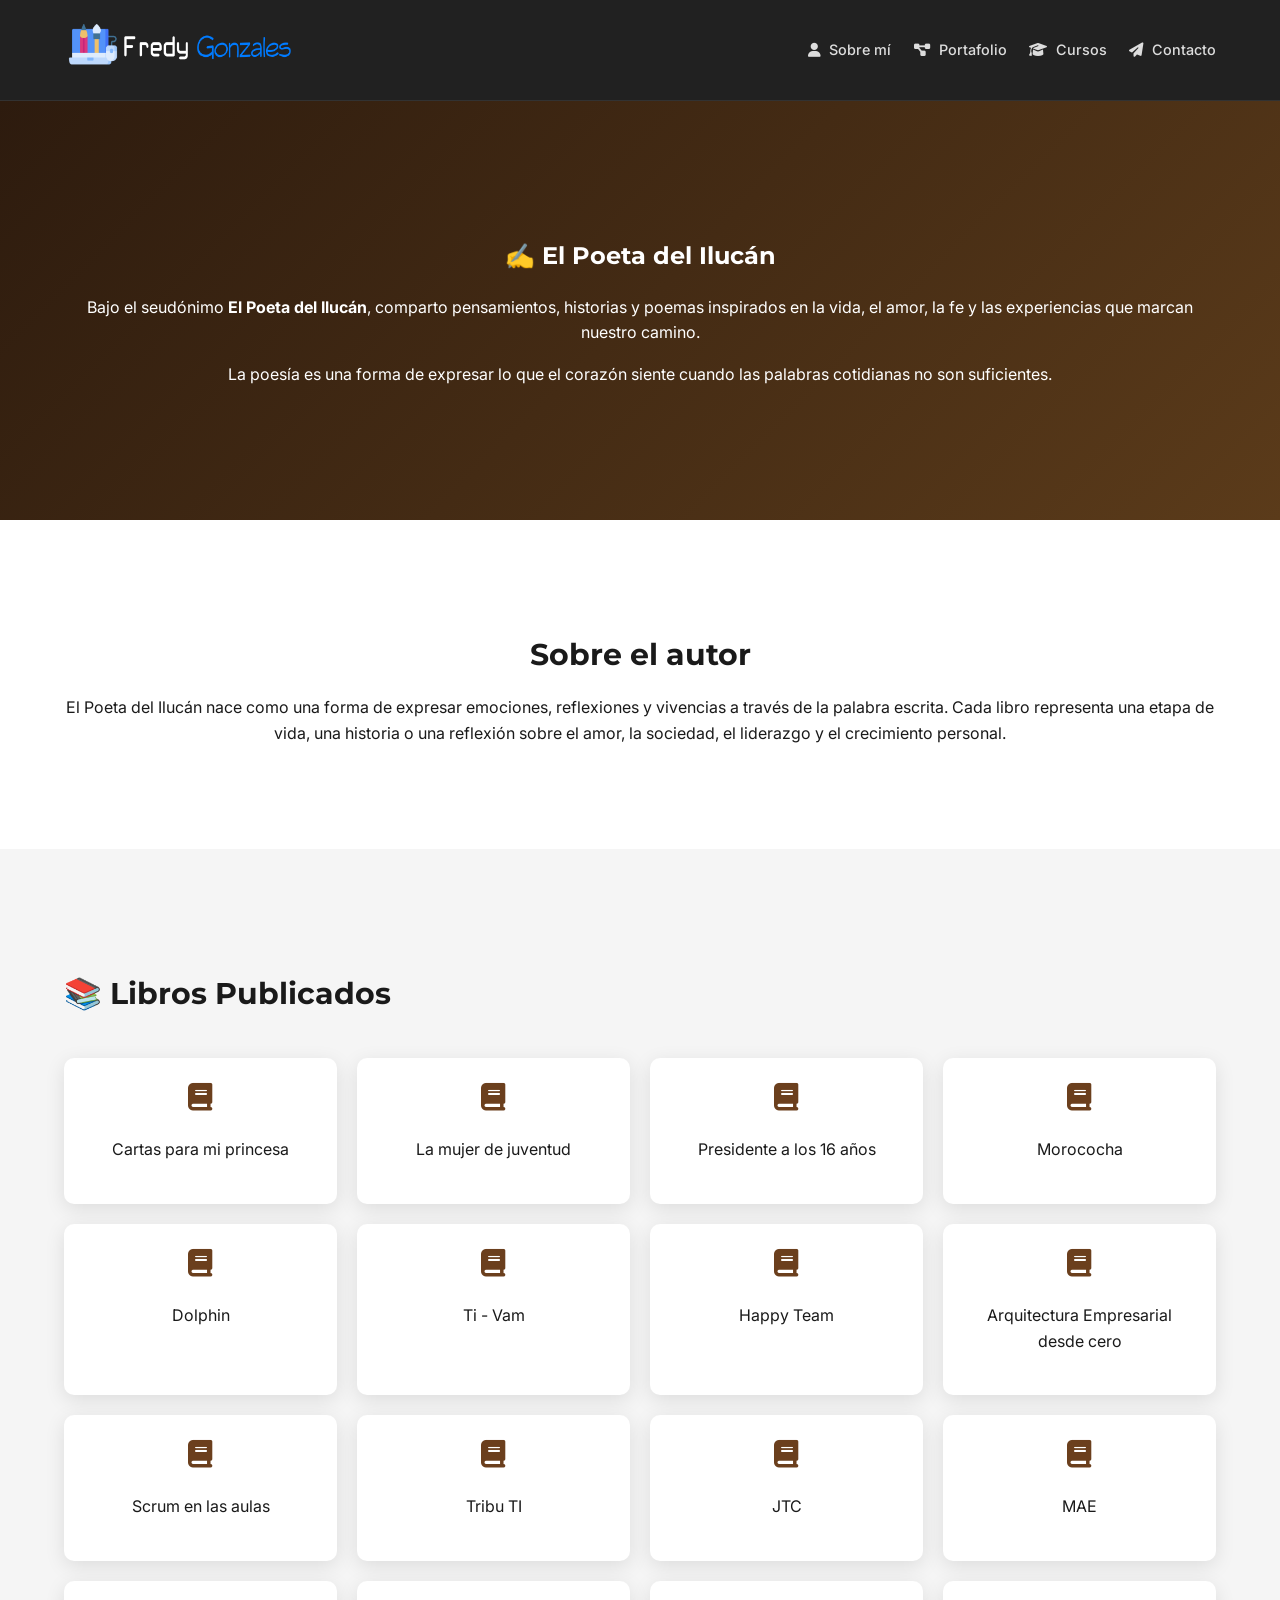
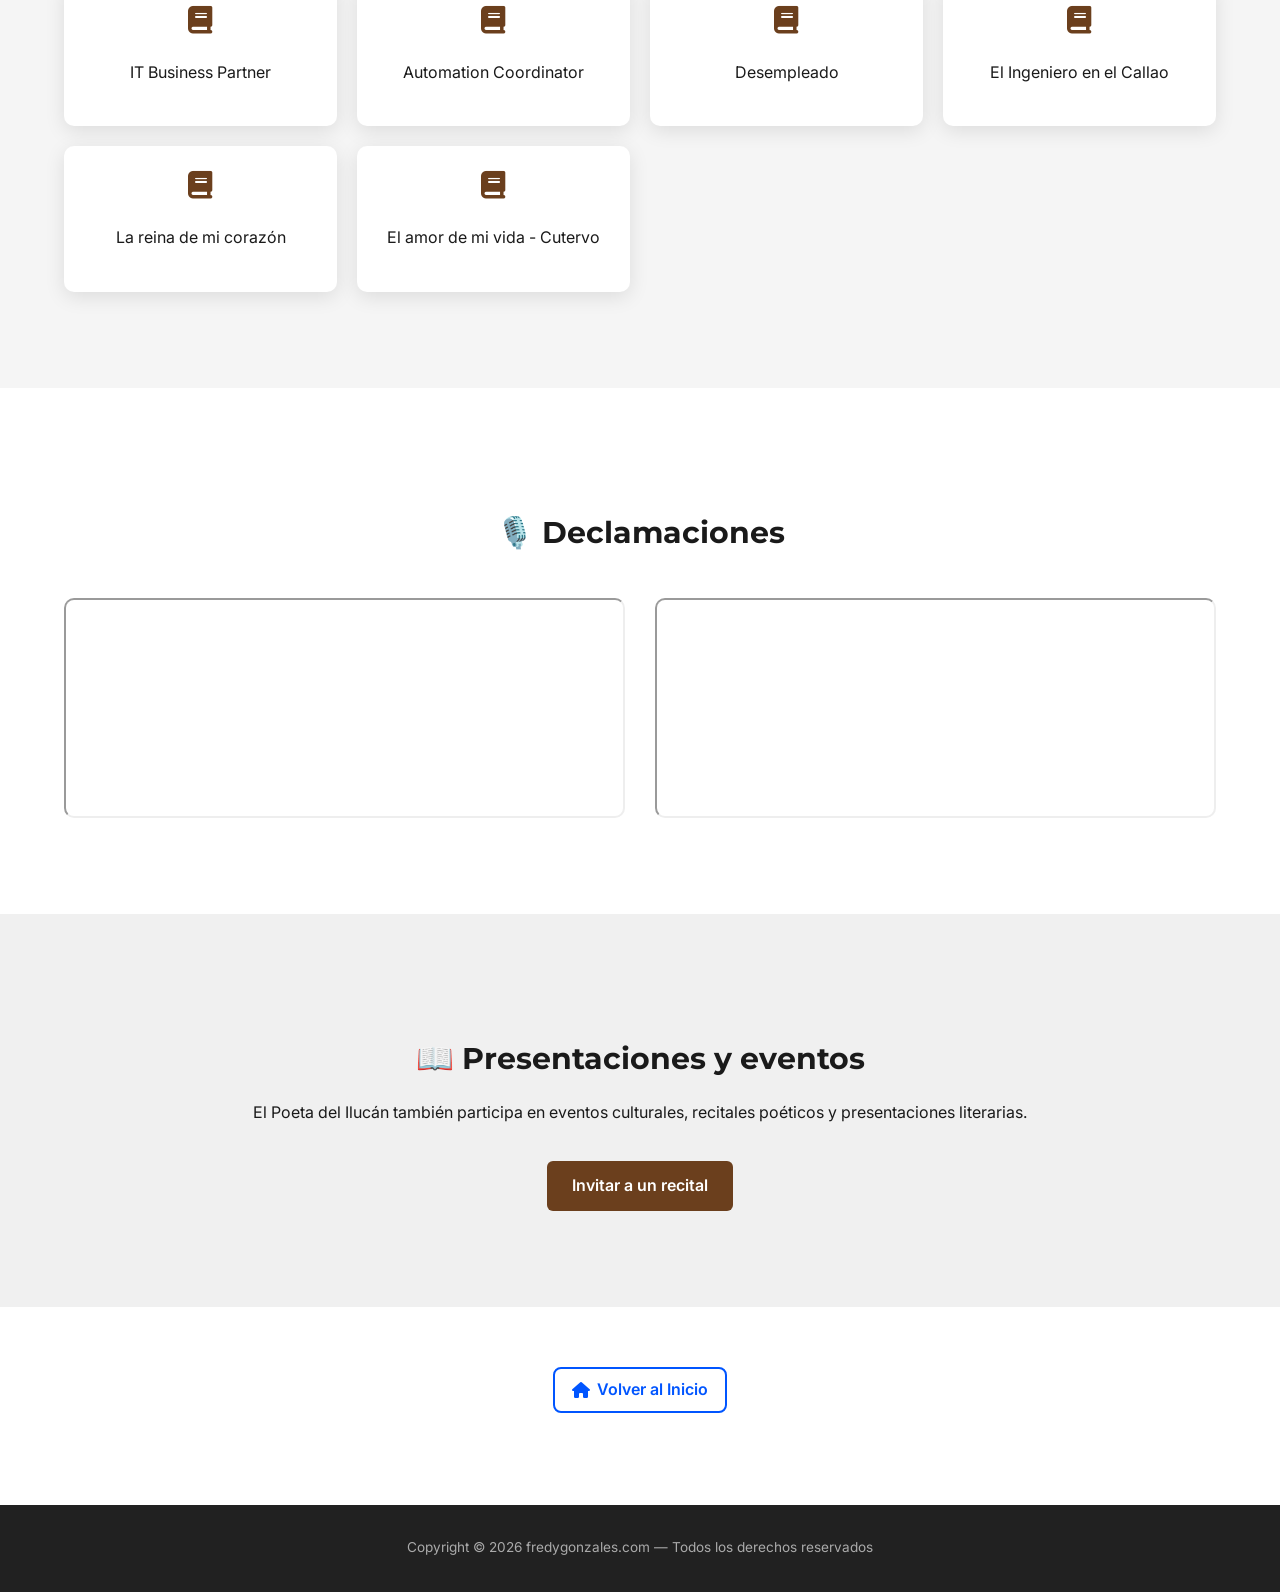
<file: poeta.html>
<!doctype html>
<html lang="es">

<head>

<meta charset="utf-8">
<meta name="viewport" content="width=device-width, initial-scale=1">

<title>El Poeta del Ilucán — Fredy Gonzales</title>

<link rel="stylesheet" href="https://cdnjs.cloudflare.com/ajax/libs/font-awesome/6.5.0/css/all.min.css">

<link href="https://fonts.googleapis.com/css2?family=Montserrat:wght@600;700&family=Inter:wght@300;400;600&display=swap" rel="stylesheet">

<link rel="stylesheet" href="css/style.css">
<link rel="stylesheet" href="css/poeta.css">

<link rel="icon" href="img/programador.ico">

</head>

<body>

<header class="dark-glass">

<div class="container" style="display:flex;justify-content:space-between;align-items:center;">

<a class="brand" href="index.html">
<img src="img/LogoFredyGonzales3.png" style="height:60px;width:240px;">
</a>

<nav>
<a href="index.html#about"><i class="fa-solid fa-user"></i> Sobre mí</a>
<a href="index.html#portfolio"><i class="fa-solid fa-diagram-project"></i> Portafolio</a>
<a href="index.html#courses"><i class="fa-solid fa-graduation-cap"></i> Cursos</a>
<a href="index.html#contact"><i class="fa-solid fa-paper-plane"></i> Contacto</a>
</nav>

</div>
</header>

<!-- HERO POETA -->

<section class="poeta-hero">

<div class="container">

<h1>✍️ El Poeta del Ilucán</h1>

<p>
Bajo el seudónimo <strong>El Poeta del Ilucán</strong>,
comparto pensamientos, historias y poemas inspirados en la vida,
el amor, la fe y las experiencias que marcan nuestro camino.
</p>

<p>
La poesía es una forma de expresar lo que el corazón siente
cuando las palabras cotidianas no son suficientes.
</p>

</div>

</section>


<!-- SOBRE EL POETA -->

<section class="poeta-about">

<div class="container">

<h2>Sobre el autor</h2>

<p>

El Poeta del Ilucán nace como una forma de expresar emociones,
reflexiones y vivencias a través de la palabra escrita.

Cada libro representa una etapa de vida, una historia o una reflexión
sobre el amor, la sociedad, el liderazgo y el crecimiento personal.

</p>

</div>

</section>


<!-- LIBROS -->

<section class="poeta-libros">

<div class="container">

<h2>📚 Libros Publicados</h2>

<div class="libros-grid">

<div class="libro-card"><i class="fa-solid fa-book"></i><p>Cartas para mi princesa</p></div>
<div class="libro-card"><i class="fa-solid fa-book"></i><p>La mujer de juventud</p></div>
<div class="libro-card"><i class="fa-solid fa-book"></i><p>Presidente a los 16 años</p></div>
<div class="libro-card"><i class="fa-solid fa-book"></i><p>Morococha</p></div>
<div class="libro-card"><i class="fa-solid fa-book"></i><p>Dolphin</p></div>
<div class="libro-card"><i class="fa-solid fa-book"></i><p>Ti - Vam</p></div>
<div class="libro-card"><i class="fa-solid fa-book"></i><p>Happy Team</p></div>
<div class="libro-card"><i class="fa-solid fa-book"></i><p>Arquitectura Empresarial desde cero</p></div>
<div class="libro-card"><i class="fa-solid fa-book"></i><p>Scrum en las aulas</p></div>
<div class="libro-card"><i class="fa-solid fa-book"></i><p>Tribu TI</p></div>
<div class="libro-card"><i class="fa-solid fa-book"></i><p>JTC</p></div>
<div class="libro-card"><i class="fa-solid fa-book"></i><p>MAE</p></div>
<div class="libro-card"><i class="fa-solid fa-book"></i><p>IT Business Partner</p></div>
<div class="libro-card"><i class="fa-solid fa-book"></i><p>Automation Coordinator</p></div>
<div class="libro-card"><i class="fa-solid fa-book"></i><p>Desempleado</p></div>
<div class="libro-card"><i class="fa-solid fa-book"></i><p>El Ingeniero en el Callao</p></div>
<div class="libro-card"><i class="fa-solid fa-book"></i><p>La reina de mi corazón</p></div>
<div class="libro-card"><i class="fa-solid fa-book"></i><p>El amor de mi vida - Cutervo</p></div>

</div>

</div>

</section>


<!-- DECLAMACIONES -->

<section class="poeta-videos">

<div class="container">

<h2>🎙️ Declamaciones</h2>

<div class="video-grid">

<iframe src="https://www.youtube.com/embed/VIDEO1" allowfullscreen></iframe>
<iframe src="https://www.youtube.com/embed/VIDEO2" allowfullscreen></iframe>

</div>

</div>

</section>


<!-- EVENTOS -->

<section class="poeta-eventos">

<div class="container">

<h2>📖 Presentaciones y eventos</h2>

<p>
El Poeta del Ilucán también participa en eventos culturales,
recitales poéticos y presentaciones literarias.
</p>

<a href="https://wa.me/51955475970" class="btn-primary">
Invitar a un recital
</a>

</div>

</section>


<section class="back-home">

<a href="index.html" class="btn-outline">
<i class="fa-solid fa-house"></i> Volver al Inicio
</a>

</section>


<footer class="footer">
<p>Copyright © 2026 fredygonzales.com — Todos los derechos reservados</p>
</footer>

</body>
</html>
</file>
<file: css/style.css>
/* ==============================================
   RESET & BASE
============================================== */
* { box-sizing: border-box; }
body {
  margin: 0;
  font-family: Inter, sans-serif;
  line-height: 1.6;
  color: #1a1a1a;
  background: #fff;
}
h1, h2, h3 { font-family: Montserrat, sans-serif; }

/* ==============================================
   VARIABLES
============================================== */
:root {
  --blue:      #0055ff;
  --blue-dark: #003fcc;
  --dark:      rgba(15,15,15,0.92);
  --card-bg:   #fff;
  --card-border: #eee;
  --shadow:    0 4px 18px rgba(0,0,0,.07);
  --radius:    12px;
}

/* ==============================================
   LAYOUT
============================================== */
.container {
  max-width: 1200px;
  margin: auto;
  padding: 1rem 1.5rem;
}
section { padding: 3.5rem 1rem; }
h2 { font-size: 1.9rem; margin-bottom: .5rem; }
.section-subtitle {
  color: #555;
  margin-bottom: 2rem;
  font-size: 1rem;
}

/* ==============================================
   HEADER
============================================== */
header {
  position: sticky;
  top: 0;
  z-index: 50;
  background: var(--dark);
  backdrop-filter: blur(10px);
  border-bottom: 1px solid rgba(255,255,255,.08);
}
nav {
  display: flex;
  gap: 1.4rem;
  align-items: center;
  flex-wrap: wrap;
}
nav a {
  position: relative;
  text-decoration: none;
  color: #ddd;
  font-weight: 500;
  font-size: .9rem;
  transition: color .25s;
}
nav a i { margin-right: .3rem; }

nav a::after {
  content: "";
  position: absolute;
  left: 0; bottom: -4px;
  width: 0; height: 2px;
  background: var(--blue);
  transition: 0.3s;
}
nav a:hover { color: #fff; }
nav a:hover::after { width: 100%; }

/* CTA en nav */
.btn-cta {
  background: var(--blue);
  color: #fff !important;
  padding: .45rem 1rem;
  border-radius: 6px;
  font-weight: 600;
  transition: background .25s, transform .2s !important;
}
.btn-cta:hover {
  background: var(--blue-dark) !important;
  transform: translateY(-1px);
}
.btn-cta::after { display: none; }

/* Botón hamburguesa (móvil) */
.nav-toggle {
  display: none;
  background: none;
  border: none;
  color: #fff;
  font-size: 1.4rem;
  cursor: pointer;
}

/* Botones generales */
.btn-primary {
  display: inline-flex;
  align-items: center;
  gap: .4rem;
  background: var(--blue);
  color: #fff;
  text-decoration: none;
  padding: .6rem 1.3rem;
  border-radius: 8px;
  font-weight: 600;
  transition: background .25s, transform .2s;
}
.btn-primary:hover { background: var(--blue-dark); transform: translateY(-2px); }

.btn-whatsapp {
  display: inline-flex;
  align-items: center;
  gap: .4rem;
  background: #25D366;
  color: #fff;
  text-decoration: none;
  padding: .6rem 1.3rem;
  border-radius: 8px;
  font-weight: 600;
  transition: background .25s, transform .2s;
}
.btn-whatsapp:hover { background: #1eaa52; transform: translateY(-2px); }

.btn-outline {
  display: inline-flex;
  align-items: center;
  gap: .4rem;
  border: 2px solid var(--blue);
  color: var(--blue);
  text-decoration: none;
  padding: .5rem 1.1rem;
  border-radius: 8px;
  font-weight: 600;
  transition: .25s;
}
.btn-outline:hover { background: var(--blue); color: #fff; }

/* ==============================================
   HERO
============================================== */
.hero-dark {
  background: linear-gradient(135deg, #0a0a1a 0%, #0d1a40 60%, #091533 100%);
  color: #fff;
  padding: 0;
}
.hero-flex {
  display: flex;
  align-items: center;
  justify-content: space-between;
  gap: 3rem;
  padding: 4rem 1.5rem;
}
.hero-left { flex: 1; }
.hero-right {
  flex: 0 0 300px;
  display: flex;
  justify-content: center;
}

.hero-eyebrow {
  font-size: .85rem;
  font-weight: 600;
  letter-spacing: .12em;
  text-transform: uppercase;
  color: #7eaaff;
  margin-bottom: .6rem;
}
.hero-headline {
  font-size: 2.4rem;
  font-family: Montserrat, sans-serif;
  font-weight: 700;
  line-height: 1.2;
  margin: 0 0 1.2rem;
  color: #fff;
}
.hero-sub {
  font-size: 1.05rem;
  color: #bbc8e6;
  max-width: 580px;
  margin-bottom: 2rem;
}

/* Métricas hero */
.hero-metrics {
  display: flex;
  gap: 1.5rem;
  flex-wrap: wrap;
  margin-bottom: 2rem;
}
.metric {
  display: flex;
  flex-direction: column;
  align-items: flex-start;
}
.metric-num {
  font-family: Montserrat, sans-serif;
  font-size: 2rem;
  font-weight: 700;
  color: #7eaaff;
  line-height: 1;
}
.metric-label {
  font-size: .75rem;
  color: #8fa8d0;
  max-width: 90px;
}

.hero-ctas {
  display: flex;
  gap: 1rem;
  flex-wrap: wrap;
  margin-bottom: 1.5rem;
}

/* Card derecha del hero */
.hero-card {
  display: flex;
  flex-direction: column;
  align-items: center;
  gap: 1rem;
  background: rgba(255,255,255,.05);
  border: 1px solid rgba(255,255,255,.12);
  border-radius: 16px;
  padding: 1.5rem;
  backdrop-filter: blur(6px);
}
.photo-frame img {
  width: 170px;
  height: 170px;
  object-fit: cover;
  border-radius: 12px;
  display: block;
  border: 3px solid rgba(255,255,255,.15);
}
.quick-info {
  text-align: center;
  color: #ccc;
  font-size: .88rem;
}
.quick-info p { margin: .3rem 0; }
.socials {
  display: flex;
  gap: .9rem;
  justify-content: center;
  margin-top: .6rem;
}
.socials a {
  color: #aac4ff;
  font-size: 1.3rem;
  transition: color .25s, transform .2s;
}
.socials a:hover { color: #fff; transform: translateY(-2px); }

/* Tags */
.tags { display: flex; gap: .5rem; flex-wrap: wrap; }
.tag {
  background: rgba(100,140,255,.15);
  color: #9dc0ff;
  font-size: .73rem;
  padding: .28rem .6rem;
  border-radius: 6px;
  border: 1px solid rgba(100,140,255,.25);
}

/* ==============================================
   EMPRESAS (social proof)
============================================== */
.companies-section {
  background: #f5f7fa;
  padding: 2rem 1rem;
  border-top: 1px solid #eee;
  border-bottom: 1px solid #eee;
}
.companies-label {
  text-align: center;
  font-size: .82rem;
  font-weight: 600;
  letter-spacing: .1em;
  text-transform: uppercase;
  color: #888;
  margin-bottom: 1.2rem;
}
.companies-grid {
  display: flex;
  flex-wrap: wrap;
  justify-content: center;
  gap: 1rem;
}
.company-badge {
  background: #fff;
  border: 1px solid #dde3f0;
  border-radius: 8px;
  padding: .5rem 1.2rem;
  font-weight: 600;
  font-size: .88rem;
  color: #333;
  display: flex;
  align-items: center;
  gap: .5rem;
  box-shadow: 0 2px 8px rgba(0,0,0,.05);
}

/* ==============================================
   LOGROS
============================================== */
.logros-section {
  background: linear-gradient(135deg, #0a0a1a 0%, #0d1a40 100%);
  color: #fff;
  padding: 4rem 1rem;
}
.logros-section h2 { color: #fff; }
.logros-section .section-subtitle { color: #9db8e0; }

.logros-grid {
  display: grid;
  grid-template-columns: repeat(3, 1fr);
  gap: 1.5rem;
  margin-top: 2rem;
}
.logro-card {
  background: rgba(255,255,255,.05);
  border: 1px solid rgba(255,255,255,.1);
  border-radius: var(--radius);
  padding: 1.5rem;
  text-align: center;
  transition: transform .25s, box-shadow .25s;
}
.logro-card:hover {
  transform: translateY(-4px);
  box-shadow: 0 8px 24px rgba(0,0,0,.3);
}
.logro-icon {
  font-size: 2rem;
  color: #7eaaff;
  margin-bottom: .8rem;
}
.logro-card h3 {
  font-size: 1.5rem;
  color: #fff;
  margin: 0 0 .4rem;
}
.logro-card p {
  font-size: .88rem;
  color: #9db8e0;
  margin: 0;
}

/* ==============================================
   SOBRE MÍ / ¿POR QUÉ YO?
============================================== */
.about-why {
  background: #f0f5ff;
  border-left: 4px solid var(--blue);
  border-radius: 0 var(--radius) var(--radius) 0;
  padding: 1.5rem 1.8rem;
  margin-bottom: 1.5rem;
}
.about-why p { margin: .4rem 0; }

/* Faceta estática (sin enlace) */
.faceta-card--static {
  cursor: default;
  pointer-events: none;
  opacity: .92;
  border: 2px dashed #ccd5e8;
}

/* ==============================================
   SKILLS
============================================== */
.skills-grid {
  display: grid;
  gap: 1rem;
  grid-template-columns: repeat(3,1fr);
}
.skill-box {
  background: var(--card-bg);
  border: 1px solid var(--card-border);
  padding: 1.2rem;
  border-radius: var(--radius);
  box-shadow: var(--shadow);
}
.skill-box h3 { font-size: 1rem; margin-bottom: .4rem; }
.skill-box h3 i { margin-right: .4rem; color: var(--blue); }

/* ==============================================
   EXPERIENCIA
============================================== */
.exp-grid {
  display: grid;
  gap: 1rem;
  grid-template-columns: repeat(2,1fr);
}
.exp-card {
  background: var(--card-bg);
  border: 1px solid var(--card-border);
  padding: 1.3rem;
  border-radius: var(--radius);
  box-shadow: var(--shadow);
  position: relative;
}
.exp-card--highlight {
  border-color: var(--blue);
  box-shadow: 0 4px 20px rgba(0,85,255,.12);
}
.exp-badge {
  display: inline-block;
  background: var(--blue);
  color: #fff;
  font-size: .7rem;
  font-weight: 700;
  padding: .15rem .5rem;
  border-radius: 4px;
  margin-bottom: .5rem;
  text-transform: uppercase;
  letter-spacing: .06em;
}
.exp-year {
  font-size: .8rem;
  color: #777;
  font-weight: 400;
}
.exp-card h3 { font-size: 1rem; margin: 0 0 .5rem; }
.exp-tags {
  display: flex;
  flex-wrap: wrap;
  gap: .4rem;
  margin-top: .8rem;
}
.exp-tags span {
  background: #eef3ff;
  color: #004bcc;
  font-size: .72rem;
  padding: .2rem .55rem;
  border-radius: 5px;
}

/* ==============================================
   PORTAFOLIO
============================================== */
.portfolio-grid {
  display: grid;
  gap: 1rem;
  grid-template-columns: repeat(3,1fr);
}
.port-card {
  background: var(--card-bg);
  border: 1px solid var(--card-border);
  padding: 1.3rem;
  border-radius: var(--radius);
  box-shadow: var(--shadow);
  text-align: center;
  transition: transform .25s, box-shadow .25s;
}
.port-card:hover { transform: translateY(-4px); box-shadow: 0 8px 24px rgba(0,0,0,.1); }
.port-icon {
  font-size: 2rem;
  color: var(--blue);
  margin-bottom: .6rem;
}

/* ==============================================
   CURSOS
============================================== */
.courses-grid {
  display: grid;
  gap: 1rem;
  grid-template-columns: repeat(3,1fr);
}
.course-card {
  background: var(--card-bg);
  border: 1px solid var(--card-border);
  padding: 1.3rem;
  border-radius: var(--radius);
  box-shadow: var(--shadow);
  display: flex;
  flex-direction: column;
  align-items: flex-start;
  gap: .4rem;
  transition: transform .25s;
}
.course-card:hover { transform: translateY(-3px); }
.course-icon {
  font-size: 1.8rem;
  color: var(--blue);
}
.course-card h3 { font-size: .98rem; margin: 0; }
.course-card p { font-size: .87rem; color: #555; flex: 1; }
.btn-course {
  display: inline-block;
  margin-top: .5rem;
  background: #eef3ff;
  color: var(--blue);
  text-decoration: none;
  padding: .35rem .8rem;
  border-radius: 6px;
  font-size: .82rem;
  font-weight: 600;
  transition: background .2s;
}
.btn-course:hover { background: var(--blue); color: #fff; }

/* ==============================================
   SERVICIOS
============================================== */
.services-grid {
  display: grid;
  gap: 1rem;
  grid-template-columns: repeat(3,1fr);
}
.service-card {
  background: var(--card-bg);
  border: 1px solid var(--card-border);
  border-left: 4px solid var(--blue);
  padding: 1.3rem;
  border-radius: 0 var(--radius) var(--radius) 0;
  box-shadow: var(--shadow);
  transition: transform .25s;
}
.service-card:hover { transform: translateY(-3px); }
.service-icon {
  font-size: 1.6rem;
  color: var(--blue);
  margin-bottom: .5rem;
}
.service-card h3 { font-size: 1rem; margin: 0 0 .4rem; }

/* ==============================================
   CONTACTO
============================================== */
.contact-flex {
  display: flex;
  gap: 3rem;
  align-items: flex-start;
  flex-wrap: wrap;
}
.contact-left { flex: 1; min-width: 260px; }
.contact-right { flex: 1; min-width: 260px; }
.contact-items p {
  margin: .6rem 0;
  display: flex;
  align-items: center;
  gap: .6rem;
}
.contact-items i { color: var(--blue); width: 18px; }
.contact-items a { color: #1a1a1a; text-decoration: none; }
.contact-items a:hover { color: var(--blue); }

#social-banner {
  background: #f5f7fa;
  padding: 1.5rem;
  text-align: center;
  color: #1a1a1a;
  border-radius: var(--radius);
  border: 1px solid var(--card-border);
}
#social-banner h3 { margin-bottom: .8rem; }
.social-icons a {
  margin: 0 .5rem;
  font-size: 1.6rem;
  color: #333;
  transition: color .25s, transform .2s;
  display: inline-block;
}
.social-icons a:hover { color: var(--blue); transform: translateY(-3px); }

/* ==============================================
   WHATSAPP FLOATING
============================================== */
.whatsapp-float {
  position: fixed;
  bottom: 25px;
  right: 25px;
  width: 58px;
  height: 58px;
  background: #25D366;
  color: #fff;
  border-radius: 50%;
  display: flex;
  justify-content: center;
  align-items: center;
  font-size: 30px;
  box-shadow: 0 6px 15px rgba(0,0,0,.25);
  z-index: 999;
  transition: transform .25s, box-shadow .25s;
  text-decoration: none;
}
.whatsapp-float:hover {
  transform: scale(1.12);
  box-shadow: 0 8px 20px rgba(0,0,0,.35);
}

/* ==============================================
   FOOTER
============================================== */
.footer {
  text-align: center;
  padding: 1.2rem;
  background: var(--dark);
  color: #aaa;
  font-size: .85rem;
  margin-top: 2rem;
}

/* ==============================================
   HEADER DARK GLASS
============================================== */
.dark-glass {
  background: var(--dark);
  backdrop-filter: blur(10px);
  color: #fff;
}
.brand-image { height: 60px; width: auto; }

/* ==============================================
   RESPONSIVE
============================================== */
@media (max-width: 1024px) {
  .logros-grid { grid-template-columns: repeat(2,1fr); }
}

@media (max-width: 900px) {
  .skills-grid,
  .portfolio-grid,
  .courses-grid,
  .services-grid { grid-template-columns: repeat(2,1fr); }
  .exp-grid { grid-template-columns: 1fr; }
  .hero-flex { flex-direction: column; }
  .hero-right { flex: unset; width: 100%; }
  .hero-metrics { gap: 1rem; }
}

@media (max-width: 768px) {
  .logros-grid { grid-template-columns: 1fr 1fr; }
  .nav-toggle { display: block; }
  nav {
    display: none;
    flex-direction: column;
    position: absolute;
    top: 100%;
    left: 0; right: 0;
    background: var(--dark);
    padding: 1rem;
    gap: .8rem;
    z-index: 100;
  }
  nav.open { display: flex; }
  .contact-flex { flex-direction: column; }
}

@media (max-width: 600px) {
  .skills-grid,
  .portfolio-grid,
  .courses-grid,
  .services-grid,
  .logros-grid { grid-template-columns: 1fr; }
  .hero-headline { font-size: 1.7rem; }
  .hero-metrics { gap: .8rem; }
  .metric-num { font-size: 1.6rem; }
}

/* ==============================================
   ANIMACIONES DE ENTRADA
============================================== */
.fade-in {
  opacity: 0;
  transform: translateY(18px);
  transition: opacity .5s ease, transform .5s ease;
}
.fade-in.visible {
  opacity: 1;
  transform: translateY(0);
}
</file>
<file: css/facetas.css>
.facetas-section{
    max-width:1100px;
    margin:4rem auto;
    padding:1rem;
    text-align:center;
  }
  
  .facetas-section h2{
    font-size:2rem;
    margin-bottom:10px;
  }
  
  .facetas-intro{
    margin-bottom:2rem;
    color:var(--text-secondary);
  }
  
  .facetas-grid{
    display:grid;
    grid-template-columns:repeat(auto-fit,minmax(260px,1fr));
    gap:2rem;
  }
  
  .faceta-card{
    text-decoration:none;
    background:var(--card-bg);
    border-radius:12px;
    overflow:hidden;
    box-shadow:0 5px 15px rgba(0,0,0,0.1);
    transition:transform .3s, box-shadow .3s;
    color:inherit;
  }
  
  .faceta-card:hover{
    transform:translateY(-6px);
    box-shadow:0 10px 25px rgba(0,0,0,0.15);
  }
  
  .faceta-card img{
    width:100%;
    height:200px;
    object-fit:cover;
  }
  
  .faceta-content{
    padding:1rem;
  }
  
  .faceta-content h3{
    margin-bottom:8px;
    color:var(--primary-color);
  }
  
  .faceta-content p{
    font-size:0.95rem;
  }
</file>
<file: css/cursos.css>
.course-card img{
    width:100%;
    height:200px;
    object-fit:cover;
  }
</file>
<file: css/docente.css>
.hero-small{
    padding:80px 0;
    text-align:center;
    }
    
    .section-courses,
    .section-training,
    .section-material{
    padding:80px 0;
    }
    
    .courses-grid,
    .training-grid,
    .material-grid{
    display:grid;
    grid-template-columns:repeat(auto-fit,minmax(250px,1fr));
    gap:30px;
    margin-top:40px;
    }
    
    .course-card,
    .training-card,
    .material-card{
    background:white;
    padding:30px;
    border-radius:10px;
    text-align:center;
    box-shadow:0 5px 20px rgba(0,0,0,0.1);
    }
    
    .course-icon{
    font-size:40px;
    margin-bottom:15px;
    color:#4c6ef5;
    }
    
    .btn-primary{
    display:inline-block;
    margin-top:15px;
    padding:10px 20px;
    background:#4c6ef5;
    color:white;
    border-radius:6px;
    text-decoration:none;
    }
    
    .btn-outline{
    border:1px solid #4c6ef5;
    padding:8px 18px;
    border-radius:6px;
    text-decoration:none;
    color:#4c6ef5;
    }
    
    .back-home{
    text-align:center;
    padding:60px;
    }
</file>
<file: css/poeta.css>
.poeta-hero{
    padding:100px 0;
    text-align:center;
    background:linear-gradient(135deg,#2d1b0e,#5b3b1a);
    color:white;
    }
    
    .poeta-about{
    padding:70px 0;
    text-align:center;
    }
    
    .poeta-libros{
    padding:80px 0;
    background:#f5f5f5;
    }
    
    .libros-grid{
    display:grid;
    grid-template-columns:repeat(auto-fit,minmax(220px,1fr));
    gap:20px;
    margin-top:40px;
    }
    
    .libro-card{
    background:white;
    padding:25px;
    text-align:center;
    border-radius:10px;
    box-shadow:0 5px 20px rgba(0,0,0,0.1);
    }
    
    .libro-card i{
    font-size:28px;
    margin-bottom:10px;
    color:#6b3f1d;
    }
    
    .poeta-videos{
    padding:80px 0;
    text-align:center;
    }
    
    .video-grid{
    display:grid;
    grid-template-columns:repeat(auto-fit,minmax(320px,1fr));
    gap:30px;
    margin-top:40px;
    }
    
    .video-grid iframe{
    width:100%;
    height:220px;
    border-radius:10px;
    }
    
    .poeta-eventos{
    padding:80px 0;
    text-align:center;
    background:#f0f0f0;
    }
    
    .btn-primary{
    display:inline-block;
    margin-top:20px;
    padding:12px 25px;
    background:#6b3f1d;
    color:white;
    border-radius:6px;
    text-decoration:none;
    }
    
    .back-home{
    text-align:center;
    padding:60px;
    }
</file>
